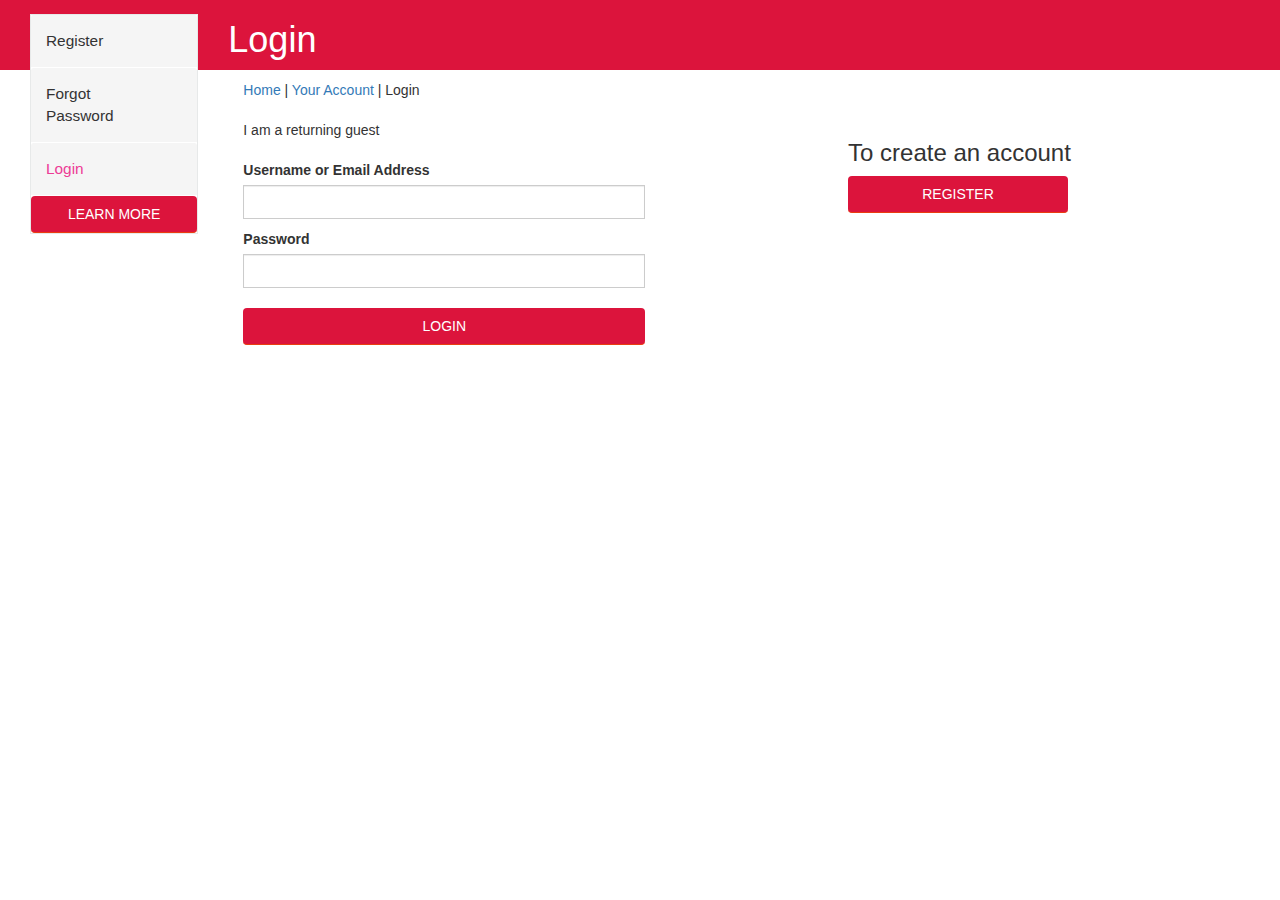
<file: log.html>
<!DOCTYPE html>
<html>

<head>
    <script src="https://ajax.googleapis.com/ajax/libs/jquery/1.12.4/jquery.min.js"></script>
    <link rel="stylesheet" href="https://maxcdn.bootstrapcdn.com/bootstrap/3.3.7/css/bootstrap.min.css">
    <script src="https://maxcdn.bootstrapcdn.com/bootstrap/3.3.7/js/bootstrap.min.js"></script>
<link rel="stylesheet" href="log.css"
</head>


<body>

<div id="highlighted" class="hl-basic hidden-xs">
  <div class="container-fluid">
    <div class="row">
      <div class="col-sm-9 col-sm-offset-3 col-lg-10 col-lg-offset-2">
        <h1>Login</h1>
      </div>
    </div>
  </div>
</div>
<div id="content" class="interior-page">
  <div class="container-fluid">
    <div class="row">
      <!--Sidebar-->
      <div class="col-sm-3 col-md-3 col-lg-2 sidebar equal-height interior-page-nav hidden-xs">
        <div class="dynamicDiv panel-group" id="dd.0.1.0">
          <div id="subMenu" class="panel panel-default">
            <ul class="subMenuHighlight panel-heading">
              <li class="subMenuHighlight panel-title" id="subMenuHighlight">
                <a id="li_291" class="subMenuHighlight" href="file:///C:/Users/ROHIT%20BISWAS/Desktop/student/reg.html"><span>Register</span></a>
              </li>
            </ul>
            <ul class="panel-heading">
              <li class="panel-title">
                <a class="subMenu1" href=""><span>Forgot Password</span></a>
              </li>
            </ul>
            <ul class="panel-heading">
              <li class="panel-title">
                <a class="subMenu1" href=""><span class="subMenuHighlight">Login</span></a>
              </li>
            </ul>
          </div>
          <div class="item item-nopad item-noborder item-gold">
            <a style="padding: 5% 0px;" href="" class="btn btn-primary btn-block" role="button">LEARN MORE</a> 
          </div>
        </div>
      </div>
      <!--Content-->
      <div class="col-sm-9 col-lg-10 content equal-height">
        <div class="content-area-right">
          <div class="content-crumb-div">
            <a href="file:///C:/Users/ROHIT%20BISWAS/Desktop/student/index.html">Home</a> | <a href="">Your Account</a> | Login
          </div>
          <div class="row row-divider">
            <div class="col-md-5">
              <form id="login-form">
                <p>I am a returning guest</p>
                <label class="label-default" for="un">Username or Email Address</label> <input id="un" name="un" class="form-control" type="text"> <label class="label-default" for="pass">Password</label> <input id="pass" name="pass" class="form-control" type="password"><br>
                <a id="login" class="btn btn-primary login" role="button">LOGIN</a> 
              </form>
            </div>
            <div class="col-md-2"></div>
            <div class="col-md-5">
              <h3>To create an account</h3>
              <a href="file:///C:/Users/ROHIT%20BISWAS/Desktop/student/reg.html" id="register" class="btn btn-primary register" role="button">REGISTER</a>
            </div>
          </div>    
        </div>
      </div>
    </div>    
  </div>
</div>


</body>
</html>
</file>
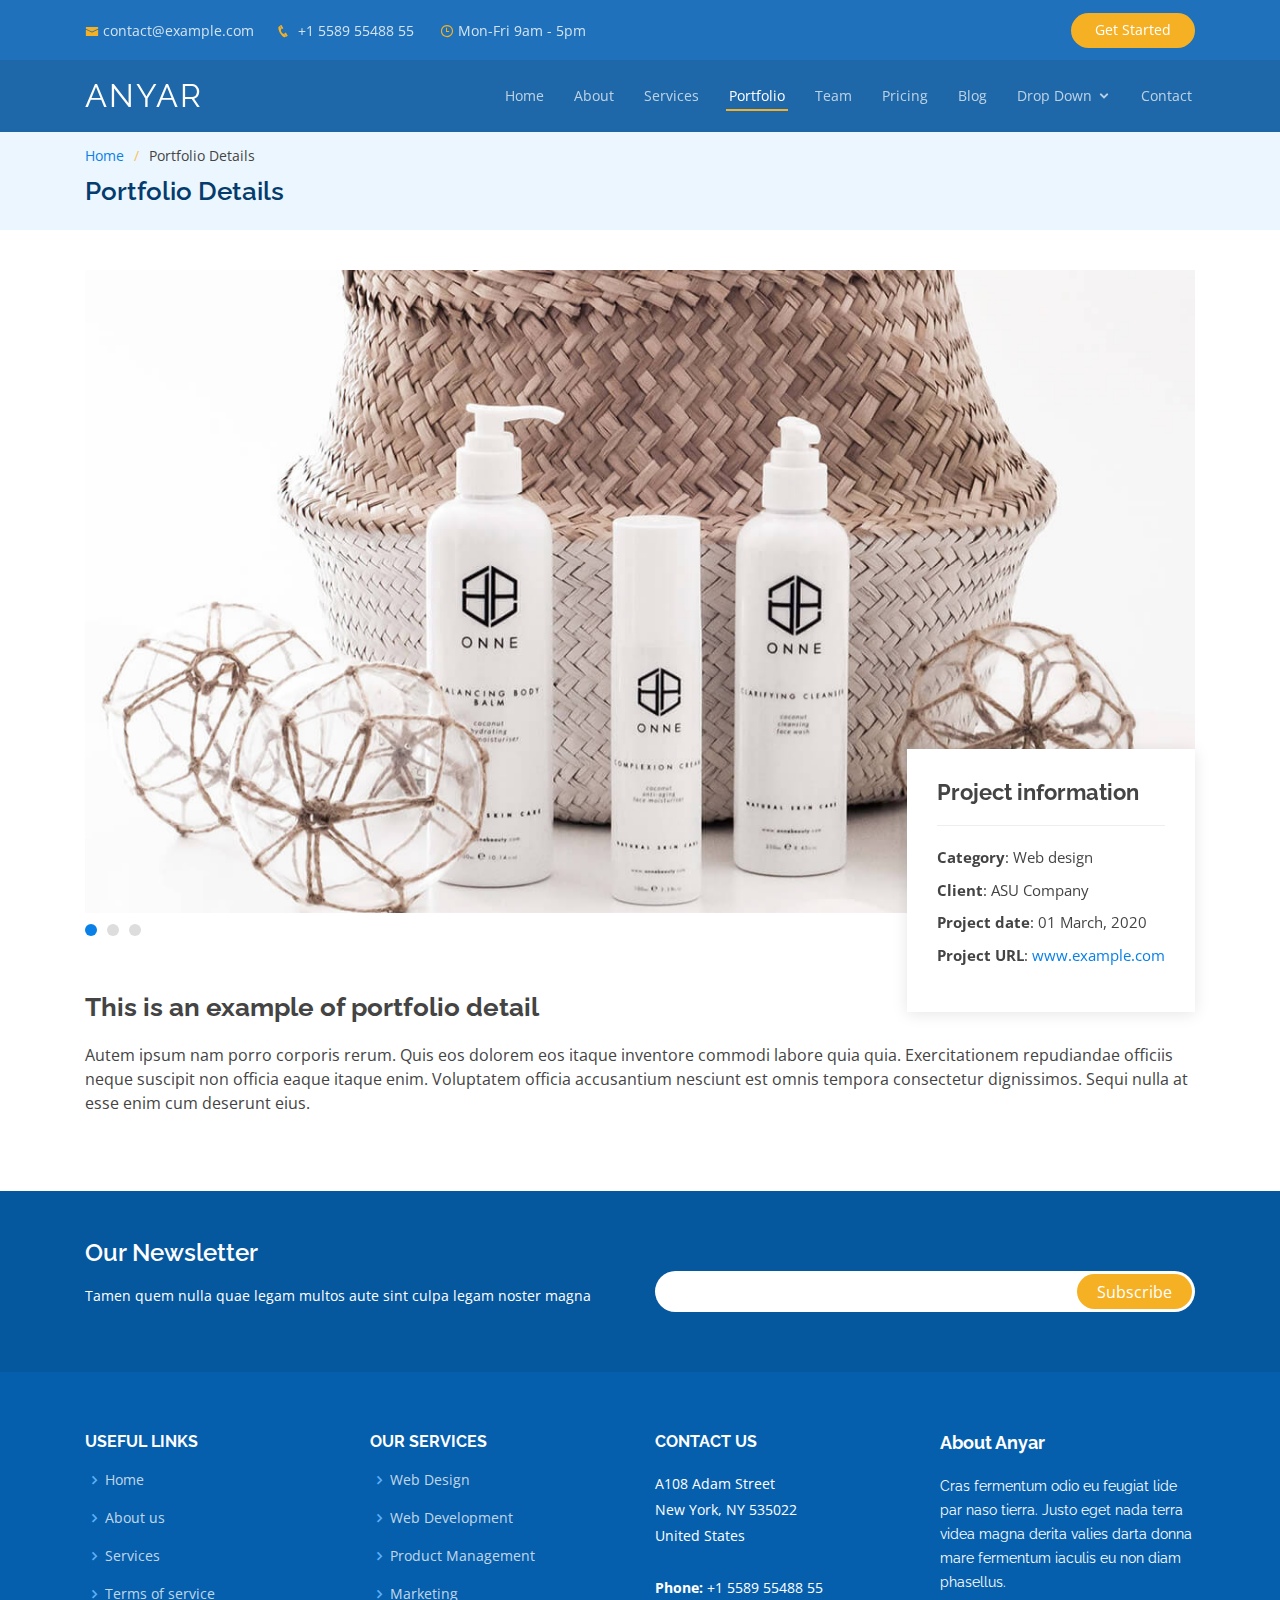
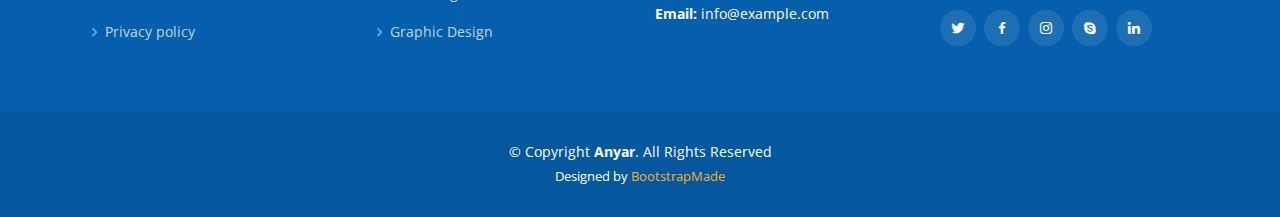
<file: portfolio-details.html>
<!DOCTYPE html>
<html lang="en">

<head>
  <meta charset="utf-8">
  <meta content="width=device-width, initial-scale=1.0" name="viewport">

  <title>Portfolio Details - Anyar Bootstrap Template</title>
  <meta content="" name="description">
  <meta content="" name="keywords">

  <!-- Favicons -->
  <link href="assets/img/favicon.png" rel="icon">
  <link href="assets/img/apple-touch-icon.png" rel="apple-touch-icon">

  <!-- Google Fonts -->
  <link href="https://fonts.googleapis.com/css?family=Open+Sans:300,300i,400,400i,600,600i,700,700i|Raleway:300,300i,400,400i,500,500i,600,600i,700,700i|Poppins:300,300i,400,400i,500,500i,600,600i,700,700i" rel="stylesheet">

  <!-- Vendor CSS Files -->
  <link href="assets/vendor/bootstrap/css/bootstrap.min.css" rel="stylesheet">
  <link href="assets/vendor/icofont/icofont.min.css" rel="stylesheet">
  <link href="assets/vendor/boxicons/css/boxicons.min.css" rel="stylesheet">
  <link href="assets/vendor/animate.css/animate.min.css" rel="stylesheet">
  <link href="assets/vendor/remixicon/remixicon.css" rel="stylesheet">
  <link href="assets/vendor/owl.carousel/assets/owl.carousel.min.css" rel="stylesheet">
  <link href="assets/vendor/venobox/venobox.css" rel="stylesheet">
  <link href="assets/vendor/aos/aos.css" rel="stylesheet">

  <!-- Template Main CSS File -->
  <link href="assets/css/style.css" rel="stylesheet">

  <!-- =======================================================
  * Template Name: Anyar - v2.2.1
  * Template URL: https://bootstrapmade.com/anyar-free-multipurpose-one-page-bootstrap-theme/
  * Author: BootstrapMade.com
  * License: https://bootstrapmade.com/license/
  ======================================================== -->
</head>

<body>

  <!-- ======= Top Bar ======= -->
  <div id="topbar" class="d-none d-lg-flex align-items-center fixed-top topbar-inner-pages">
    <div class="container d-flex align-items-center">
      <div class="contact-info mr-auto">
        <ul>
          <li><i class="icofont-envelope"></i><a href="mailto:contact@example.com">contact@example.com</a></li>
          <li><i class="icofont-phone"></i> +1 5589 55488 55</li>
          <li><i class="icofont-clock-time icofont-flip-horizontal"></i> Mon-Fri 9am - 5pm</li>
        </ul>
      </div>
      <div class="cta">
        <a href="#about" class="scrollto">Get Started</a>
      </div>
    </div>
  </div>

  <!-- ======= Header ======= -->
  <header id="header" class="fixed-top header-inner-pages">
    <div class="container d-flex align-items-center">

      <h1 class="logo mr-auto"><a href="index.html#header" class="scrollto">Anyar</a></h1>
      <!-- Uncomment below if you prefer to use an image logo -->
      <!-- <a href="index.html#header" class="logo mr-auto scrollto"><img src="assets/img/logo.png" alt="" class="img-fluid"></a>-->

      <nav class="nav-menu d-none d-lg-block">
        <ul>
          <li><a href="index.html#header">Home</a></li>
          <li><a href="index.html#about">About</a></li>
          <li><a href="index.html#services">Services</a></li>
          <li class="active"><a href="index.html#portfolio">Portfolio</a></li>
          <li><a href="index.html#team">Team</a></li>
          <li><a href="index.html#pricing">Pricing</a></li>
          <li><a href="blog.html">Blog</a></li>
          <li class="drop-down"><a href="">Drop Down</a>
            <ul>
              <li><a href="#">Drop Down 1</a></li>
              <li class="drop-down"><a href="#">Deep Drop Down</a>
                <ul>
                  <li><a href="#">Deep Drop Down 1</a></li>
                  <li><a href="#">Deep Drop Down 2</a></li>
                  <li><a href="#">Deep Drop Down 3</a></li>
                  <li><a href="#">Deep Drop Down 4</a></li>
                  <li><a href="#">Deep Drop Down 5</a></li>
                </ul>
              </li>
              <li><a href="#">Drop Down 2</a></li>
              <li><a href="#">Drop Down 3</a></li>
              <li><a href="#">Drop Down 4</a></li>
            </ul>
          </li>
          <li><a href="index.html#contact">Contact</a></li>

        </ul>
      </nav><!-- .nav-menu -->

    </div>
  </header><!-- End Header -->

  <main id="main">

    <!-- ======= Breadcrumbs ======= -->
    <section id="breadcrumbs" class="breadcrumbs">
      <div class="container">

        <ol>
          <li><a href="index.html">Home</a></li>
          <li>Portfolio Details</li>
        </ol>
        <h2>Portfolio Details</h2>

      </div>
    </section><!-- End Breadcrumbs -->

    <!-- ======= Portfolio Details Section ======= -->
    <section id="portfolio-details" class="portfolio-details">
      <div class="container">

        <div class="portfolio-details-container">

          <div class="owl-carousel portfolio-details-carousel">
            <img src="assets/img/portfolio/portfolio-details-1.jpg" class="img-fluid" alt="">
            <img src="assets/img/portfolio/portfolio-details-2.jpg" class="img-fluid" alt="">
            <img src="assets/img/portfolio/portfolio-details-3.jpg" class="img-fluid" alt="">
          </div>

          <div class="portfolio-info">
            <h3>Project information</h3>
            <ul>
              <li><strong>Category</strong>: Web design</li>
              <li><strong>Client</strong>: ASU Company</li>
              <li><strong>Project date</strong>: 01 March, 2020</li>
              <li><strong>Project URL</strong>: <a href="#">www.example.com</a></li>
            </ul>
          </div>

        </div>

        <div class="portfolio-description">
          <h2>This is an example of portfolio detail</h2>
          <p>
            Autem ipsum nam porro corporis rerum. Quis eos dolorem eos itaque inventore commodi labore quia quia. Exercitationem repudiandae officiis neque suscipit non officia eaque itaque enim. Voluptatem officia accusantium nesciunt est omnis tempora consectetur dignissimos. Sequi nulla at esse enim cum deserunt eius.
          </p>
        </div>

      </div>
    </section><!-- End Portfolio Details Section -->

  </main><!-- End #main -->

  <!-- ======= Footer ======= -->
  <footer id="footer">

    <div class="footer-newsletter">
      <div class="container">
        <div class="row">
          <div class="col-lg-6">
            <h4>Our Newsletter</h4>
            <p>Tamen quem nulla quae legam multos aute sint culpa legam noster magna</p>
          </div>
          <div class="col-lg-6">
            <form action="" method="post">
              <input type="email" name="email"><input type="submit" value="Subscribe">
            </form>
          </div>
        </div>
      </div>
    </div>

    <div class="footer-top">
      <div class="container">
        <div class="row">

          <div class="col-lg-3 col-md-6 footer-links">
            <h4>Useful Links</h4>
            <ul>
              <li><i class="bx bx-chevron-right"></i> <a href="#">Home</a></li>
              <li><i class="bx bx-chevron-right"></i> <a href="#">About us</a></li>
              <li><i class="bx bx-chevron-right"></i> <a href="#">Services</a></li>
              <li><i class="bx bx-chevron-right"></i> <a href="#">Terms of service</a></li>
              <li><i class="bx bx-chevron-right"></i> <a href="#">Privacy policy</a></li>
            </ul>
          </div>

          <div class="col-lg-3 col-md-6 footer-links">
            <h4>Our Services</h4>
            <ul>
              <li><i class="bx bx-chevron-right"></i> <a href="#">Web Design</a></li>
              <li><i class="bx bx-chevron-right"></i> <a href="#">Web Development</a></li>
              <li><i class="bx bx-chevron-right"></i> <a href="#">Product Management</a></li>
              <li><i class="bx bx-chevron-right"></i> <a href="#">Marketing</a></li>
              <li><i class="bx bx-chevron-right"></i> <a href="#">Graphic Design</a></li>
            </ul>
          </div>

          <div class="col-lg-3 col-md-6 footer-contact">
            <h4>Contact Us</h4>
            <p>
              A108 Adam Street <br>
              New York, NY 535022<br>
              United States <br><br>
              <strong>Phone:</strong> +1 5589 55488 55<br>
              <strong>Email:</strong> info@example.com<br>
            </p>

          </div>

          <div class="col-lg-3 col-md-6 footer-info">
            <h3>About Anyar</h3>
            <p>Cras fermentum odio eu feugiat lide par naso tierra. Justo eget nada terra videa magna derita valies darta donna mare fermentum iaculis eu non diam phasellus.</p>
            <div class="social-links mt-3">
              <a href="#" class="twitter"><i class="bx bxl-twitter"></i></a>
              <a href="#" class="facebook"><i class="bx bxl-facebook"></i></a>
              <a href="#" class="instagram"><i class="bx bxl-instagram"></i></a>
              <a href="#" class="google-plus"><i class="bx bxl-skype"></i></a>
              <a href="#" class="linkedin"><i class="bx bxl-linkedin"></i></a>
            </div>
          </div>

        </div>
      </div>
    </div>

    <div class="container">
      <div class="copyright">
        &copy; Copyright <strong><span>Anyar</span></strong>. All Rights Reserved
      </div>
      <div class="credits">
        <!-- All the links in the footer should remain intact. -->
        <!-- You can delete the links only if you purchased the pro version. -->
        <!-- Licensing information: https://bootstrapmade.com/license/ -->
        <!-- Purchase the pro version with working PHP/AJAX contact form: https://bootstrapmade.com/anyar-free-multipurpose-one-page-bootstrap-theme/ -->
        Designed by <a href="https://bootstrapmade.com/">BootstrapMade</a>
      </div>
    </div>
  </footer><!-- End Footer -->

  <a href="#" class="back-to-top"><i class="ri-arrow-up-line"></i></a>
  <div id="preloader"></div>

  <!-- Vendor JS Files -->
  <script src="assets/vendor/jquery/jquery.min.js"></script>
  <script src="assets/vendor/bootstrap/js/bootstrap.bundle.min.js"></script>
  <script src="assets/vendor/jquery.easing/jquery.easing.min.js"></script>
  <script src="assets/vendor/php-email-form/validate.js"></script>
  <script src="assets/vendor/owl.carousel/owl.carousel.min.js"></script>
  <script src="assets/vendor/venobox/venobox.min.js"></script>
  <script src="assets/vendor/isotope-layout/isotope.pkgd.min.js"></script>
  <script src="assets/vendor/aos/aos.js"></script>

  <!-- Template Main JS File -->
  <script src="assets/js/main.js"></script>

</body>

</html>
</file>
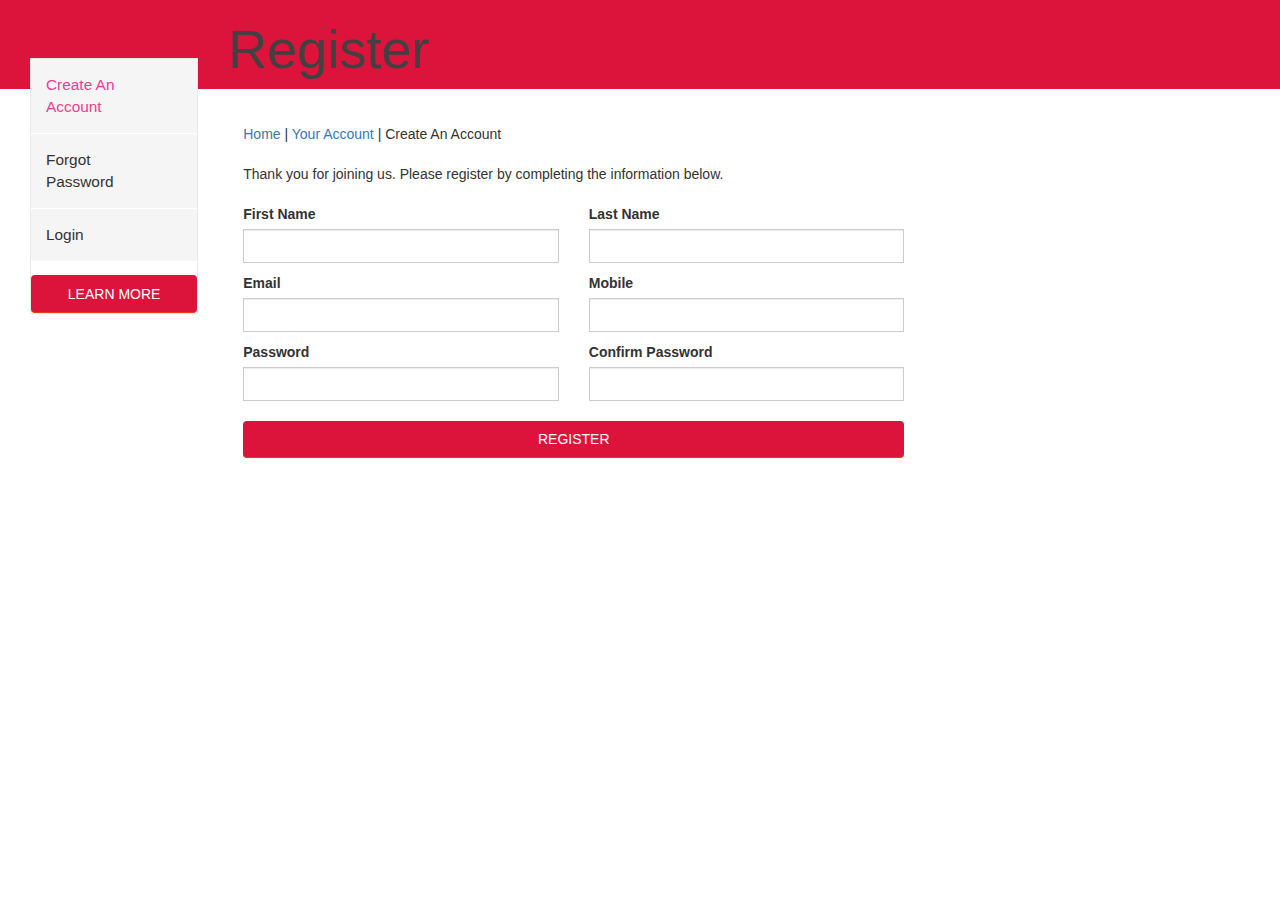
<file: reg.html>
<!DOCTYPE html>
<html>
    <head>
        <script src="https://ajax.googleapis.com/ajax/libs/jquery/1.12.4/jquery.min.js"></script>
        <link rel="stylesheet" href="https://maxcdn.bootstrapcdn.com/bootstrap/3.3.7/css/bootstrap.min.css">
        <script src="https://maxcdn.bootstrapcdn.com/bootstrap/3.3.7/js/bootstrap.min.js"></script>
        <link rel="stylesheet" href="reg.css"
    </head>
    <body>
        <div id="highlighted" class="hidden-xs">
            <div class="container-fluid">
              <div class="row">
                <div class="col-sm-9 col-sm-offset-3 col-lg-10 col-lg-offset-2">
                  <h1>Register</h1>
                </div>
              </div>
            </div>
          </div>
          <div id="content" class="interior-page">
            <div class="container-fluid">
              <div class="row">
                <!--Sidebar-->
                <div class="col-sm-3 col-md-3 col-lg-2 sidebar interior-page-nav hidden-xs">
                  <div class="dynamicDiv panel-group" id="dd.0.1.0">
                    <div id="subMenu" class="panel panel-default">
                      <ul class="subMenuHighlight panel-heading">
                      <li class="subMenuHighlight panel-title" id="subMenuHighlight">
                        <a class="subMenuHighlight" href=""><span class="subMenuHighlight">Create An Account</span></a>
                      </li>
                      </ul>
                      <ul class="panel-heading">
                      <li class="panel-title">
                        <a class="subMenu1" href=""><span>Forgot Password</span></a>
                      </li>
                      </ul>
                      <ul class="panel-heading">
                      <li class="panel-title">
                        <a class="subMenu1" href="file:///C:/Users/ROHIT%20BISWAS/Desktop/student/log.html"><span>Login</span></a>
                      </li>
                      </ul>
                    </div>
                    <div class="item item-nopad item-noborder item-gold">
                      <a style="padding: 5% 0px;" href="" class="btn btn-primary btn-block" role="button">LEARN MORE</a>
                    </div>
                  </div>
                </div>
          
                <!--Content-->
                <div class="col-sm-9 col-md-9 col-lg-10 content">
                  <div class="content-area-right">
                    <div class="content-crumb-div">
                      <a href="file:///C:/Users/ROHIT%20BISWAS/Desktop/student/index.html">Home</a> | <a href="">Your Account</a> | Create An Account
                    </div>
                    <form id="registration_form" name="contentForm" enctype="multipart/form-data">
                      <p>Thank you for joining us. Please register by completing the information below.</p>
                      <div class="row">
                        <div class="col-md-4">
                          <label class="label-default" for="Fname">First Name</label> <input class="form-control required" id="Fname" name="Fname" type="text">
                        </div>
                        <div class="col-md-4">
                          <label class="label-default" for="Lname">Last Name</label> <input class="form-control required" name="Lname" type="text">
                        </div>
                      </div>
                      <div class="row">
                        <div class="col-md-4">
                          <label class="label-default" for="email">Email</label> <input class="form-control validate[required,custom[email]]" id="email" name="email_add" type="text" value="">
                        </div>
                        <div class="col-md-4">
                          <label class="label-default" for="mobile">Mobile</label> <input class="form-control validate[required,custom[mobile]]" id="mobile" name="mobile_add" type="text" value="">
                        </div>
                      </div>
                      <div class="row">
                        <div class="col-md-4">
                          <label class="label-default" for="pass_word">Password</label> <input class="form-control required" id="pass_word" name="pass_word" type="password">
                        </div>
                        <div class="col-md-4">
                          <label class="label-default" for="pass_word_confirm">Confirm Password</label> <input class="form-control required" id="pass_word_confirm" name="pass_word_confirm" type="password"> &nbsp; <span class="confirmation">&nbsp;</span>
                        </div>
                      </div> 
                      <div class="row">
                        <div class="col-md-8">
                          <input id="reg_login" class="btn btn-primary" type="submit" value="REGISTER">
                        </div>
                      </div>
                    </form>
                  </div>
                </div>
              </div>
            </div>
          </div>




    </body>
</html>
</file>
<file: log.css>
#highlighted {
    position: relative;
    background-color: #dc143c;
  }
  #highlighted .container-fluid h1, 
  #highlighted .container-fluid p {
    color: #fff;
  }
  #highlighted .container-fluid h1, {
    font-size: 54px;
    font-family: Verlag,museo-sans,'Helvetica Neue',Helvetica,Arial,sans-serif;
    color: #414141;
    font-weight: 300;
  }
  #content {
    background-position: right bottom;
    background-repeat: no-repeat;
  }
  .interior-page {
    background-color: #fff;
    padding-bottom: 30px;
  }
  #highlighted+#content.interior-page .interior-page-nav {
    margin-top: -4em;
  }
  #highlighted+#content.interior-page .interior-page-nav, 
  .interior-page .interior-page-nav {
    padding-left: 0;
  }
  .sidebar {
    margin-top: 2em;
  }
  .content-area-right {
    max-width: 1200px;
    padding-right: 15px;
    padding-left: 15px;
  }
  .container-fluid>.row h2.crumb-title {
    margin-bottom: 0;
  }
  .page-title {
    min-height: 50px;
  }
  .page-title, ul {
    margin: 0;
    list-style: none;
  }
  .content-crumb-div {
    margin: 5px 0 20px;
  }
  .container-fluid .row .modal, 
  .page .modal {
    position: fixed;
    top: 35%;
  }
  #highlighted+#content.interior-page .interior-page-nav, 
  .interior-page .interior-page-nav {
    padding-left: 0;
  }
  #highlighted+#content.interior-page .interior-page-nav {
    margin-top: -4em;
  }
  .dynamicDiv.panel-group {
    border: 1px solid #E7E9E9;
    margin-left: 30px;
  }
  .panel-group {
    margin-bottom: 0;
    background-color: #fff;
  }
  .panel-group .panel {
    -webkit-border-radius: 0;
    -moz-border-radius: 0;
    border-radius: 0;
    border: none;
    box-shadow: none;
  }
  .panel-group .panel-heading {
    padding: 0;
    border: none;
  }
  .panel-default>.panel-heading {
    color: #333;
    background-color: #f5f5f5;
    border-color: #ddd;
  }
  .panel-group .panel-heading .panel-title {
    font-size: 1.1em;
    font-family: Verlag,museo-sans,'Helvetica Neue',Helvetica,Arial,sans-serif;
  }
  .interior-page-nav .panel-group .panel-heading .panel-title a {
    background: 0 0;
  }
  .panel-group .panel-heading .panel-title a {
    display: block;
    padding: 15px 45px 15px 15px;
    background: url(/resources/images/misc/icon_accordion-open.png) 95% center no-repeat #f6f6f6;
  }
  span.subMenuHighlight, ul.panel-heading li.panel-title a:hover {
    color: #ed3c95;
  }
  .panel-group .panel-heading .panel-title {
    font-size: 1.1em;
    font-family: Verlag,museo-sans,'Helvetica Neue',Helvetica,Arial,sans-serif;
  }
  ul.panel-heading {
    margin-bottom: 1px;
  }
  .panel-group .panel-heading .panel-title a {
    display: block;
    padding: 15px 45px 15px 15px;
    background: url(/resources/images/misc/icon_accordion-open.png) 95% center no-repeat #f6f6f6;
  }
  .panel-group {
    margin-bottom: 0;
    background-color: #fff;
  }
  .label-default {
    background-color: #FFF;
    margin-top: 10px;
  }
  label {
    display: inline-block;
    margin-bottom: 5px;
    font-weight: 700;
  }
  .form-control {
    border-radius: 0;
  }
  .btn-primary {
    color: #fff;
    background-color: #DC143C;
    border-color: #ea3e10;
  }
  .login {
    width: 100%;
  }
  .register {
    width: 220px;
  }
  .btn-block {
    display: block;
  }
  .btn {
    padding: 8px 28px;
    font-weight: 400;
    -webkit-transition: background .3s ease-in;
    transition: background .3s ease-in;
    white-space: normal;
    border-width: 0 0 1px;
  }
  .content-area-right {
     margin-top: 10px;
  }
  @media (min-width: 992px)
    #highlighted .container-fluid {
      margin-bottom: 2.5rem;
    }
  }
</file>
<file: assets/vendor/venobox/venobox.css>
/* ------ venobox.css --------*/
.vbox-overlay *, .vbox-overlay *:before, .vbox-overlay *:after{
    -webkit-backface-visibility: hidden;
    -webkit-box-sizing:border-box;
    -moz-box-sizing:border-box;
    box-sizing:border-box;
}
.vbox-overlay * { 
    -webkit-backface-visibility: visible;
    backface-visibility: visible;
}
.vbox-overlay{
    display: -webkit-flex;
    display: flex;
    -webkit-flex-direction: column;
    flex-direction: column;
    -webkit-justify-content: center;
    justify-content: center;
    -webkit-align-items: center;
    align-items: center;
    position: fixed;
    left: 0;
    top: 0;
    bottom: 0;
    right: 0;
    z-index: 999999;
}

/* ----- navigation ----- */
.vbox-title{
    width: 100%;
    height: 40px;
    float: left;
    text-align: center;
    line-height: 28px;
    font-size: 12px;
    padding: 6px 50px;
    overflow: hidden;
    position: fixed;
    display: none;
    left: 0;
    z-index: 89;
}
.vbox-close{
    cursor: pointer;
    position: fixed;
    top: -1px;
    right: 0;
    width: 50px;
    height: 40px;
    padding: 6px;
    display: block;
    background-position:10px center;
    overflow: hidden;
    font-size: 24px;
    line-height: 1;
    text-align: center;
    z-index: 99;
}
.vbox-left{
    cursor: pointer;
    position: fixed;
    left: 0;
    height: 40px;
    overflow: hidden;
    line-height: 28px;
    font-size: 12px;
    z-index: 99;
    display: flex;
    align-items:center;
}
.vbox-num{
    display: inline-block;
    margin: 6px 0 6px 15px;
}
/* ----- Social share ----- */
.vbox-share{
    line-height: 28px;
    font-size: 12px;
    overflow: hidden;
    position: fixed;
    left: 0;
    z-index: 98;
    display: flex;
    align-items:center;
    justify-content: center;
    width: 100%;
    text-align: center;
}
.vbox-share svg{
    max-height: 28px;
    width: 28px;
    z-index: 10;
    margin-left: 12px;
    margin-top: 6px;
    margin-bottom: 6px;
    vertical-align: middle;
}


/* ----- navigation ARROWS ----- */
.vbox-next, .vbox-prev{
    position: fixed;
    top: 50%;
    margin-top: -15px;
    overflow: hidden;
    cursor: pointer;
    display: block;
    width: 45px;
    height: 45px;
    z-index: 99;
}
.vbox-next span, .vbox-prev span{
    position: relative;
    width: 20px;
    height: 20px;
    border: 2px solid transparent;
    border-top-color: #B6B6B6;
    border-right-color: #B6B6B6;
    text-indent: -100px;
    position: absolute;
    top: 8px;
    display: block;
}
.vbox-prev{
    left: 15px;
}
.vbox-next{
    right: 15px;
}
.vbox-prev span{
    left: 10px;
    -ms-transform: rotate(-135deg);
    -webkit-transform: rotate(-135deg);
    transform: rotate(-135deg);
}
.vbox-next span{
    -ms-transform: rotate(45deg);
    -webkit-transform: rotate(45deg);
    transform: rotate(45deg);
    right: 10px;
}
/* ------- inline window ------ */
.vbox-inline{
    width: 420px;
    height: 315px;
    height: 70vh;
    padding: 10px;
    background: #fff;
    margin: 0 auto;
    overflow: auto;
    text-align: left;
}
/* ------- Video & iFrames window ------ */
.venoframe{
    max-width: 100%;
    width: 100%;
    border: none;
    width: 100%;
    height: 260px;
    height: 70vh;
}
.venoframe.vbvid{
    height: 260px;
}
@media (min-width: 768px) {
    .venoframe, .vbox-inline{
        width: 90%;
        height: 360px;
        height: 70vh;
    }
    .venoframe.vbvid{
        width: 640px;
        height: 360px;
    }
}
@media (min-width: 992px) {
    .venoframe, .vbox-inline{
        max-width: 1200px;
        width: 80%;
        height: 540px;
        height: 70vh;
    }
    .venoframe.vbvid{
        width: 960px;
        height: 540px;
    }
}
/* 
Please do NOT edit this part! 
or at least read this note: http://i.imgur.com/7C0ws9e.gif
*/
.vbox-open{
    overflow: hidden;
}
.vbox-container{
    position: absolute;
    left: 0;
    right: 0;
    top: 0;
    bottom: 0;
    overflow-x: hidden;
    overflow-y: scroll;
    overflow-scrolling: touch;
    -webkit-overflow-scrolling: touch;
    z-index: 20;
    max-height: 100%;

}

.vbox-content{
    text-align: center;
    float: left;
    width: 100%;
    position: relative;
    overflow: hidden;
    padding: 20px 4%;
}
.vbox-container img{
    max-width: 100%;
    height: auto;
}
.vbox-figlio{
    box-shadow: 0 0 12px rgba(0,0,0,0.19), 0 6px 6px rgba(0,0,0,0.23);
    max-width: 100%;
    text-align: initial;
}
img.vbox-figlio{
    -webkit-user-select: none;
-khtml-user-select: none;
-moz-user-select: none;
-o-user-select: none;
user-select: none;
}
.vbox-content.swipe-left{
    margin-left: -200px !important;
}
.vbox-content.swipe-right{
    margin-left: 200px !important;
}
.vbox-animated{
    webkit-transition: margin 300ms ease-out;
    transition: margin 300ms ease-out;
}

/* ---------- preloader ----------
 * SPINKIT 
 * http://tobiasahlin.com/spinkit/
-------------------------------- */
.sk-double-bounce,.sk-rotating-plane{width:40px;height:40px;margin:40px auto}.sk-rotating-plane{background-color:#333;-webkit-animation:sk-rotatePlane 1.2s infinite ease-in-out;animation:sk-rotatePlane 1.2s infinite ease-in-out}@-webkit-keyframes sk-rotatePlane{0%{-webkit-transform:perspective(120px) rotateX(0) rotateY(0);transform:perspective(120px) rotateX(0) rotateY(0)}50%{-webkit-transform:perspective(120px) rotateX(-180.1deg) rotateY(0);transform:perspective(120px) rotateX(-180.1deg) rotateY(0)}100%{-webkit-transform:perspective(120px) rotateX(-180deg) rotateY(-179.9deg);transform:perspective(120px) rotateX(-180deg) rotateY(-179.9deg)}}@keyframes sk-rotatePlane{0%{-webkit-transform:perspective(120px) rotateX(0) rotateY(0);transform:perspective(120px) rotateX(0) rotateY(0)}50%{-webkit-transform:perspective(120px) rotateX(-180.1deg) rotateY(0);transform:perspective(120px) rotateX(-180.1deg) rotateY(0)}100%{-webkit-transform:perspective(120px) rotateX(-180deg) rotateY(-179.9deg);transform:perspective(120px) rotateX(-180deg) rotateY(-179.9deg)}}.sk-double-bounce{position:relative}.sk-double-bounce .sk-child{width:100%;height:100%;border-radius:50%;background-color:#333;opacity:.6;position:absolute;top:0;left:0;-webkit-animation:sk-doubleBounce 2s infinite ease-in-out;animation:sk-doubleBounce 2s infinite ease-in-out}.sk-chasing-dots .sk-child,.sk-spinner-pulse,.sk-three-bounce .sk-child{background-color:#333;border-radius:100%}.sk-double-bounce .sk-double-bounce2{-webkit-animation-delay:-1s;animation-delay:-1s}@-webkit-keyframes sk-doubleBounce{0%,100%{-webkit-transform:scale(0);transform:scale(0)}50%{-webkit-transform:scale(1);transform:scale(1)}}@keyframes sk-doubleBounce{0%,100%{-webkit-transform:scale(0);transform:scale(0)}50%{-webkit-transform:scale(1);transform:scale(1)}}.sk-wave{margin:40px auto;width:50px;height:40px;text-align:center;font-size:10px}.sk-wave .sk-rect{background-color:#333;height:100%;width:6px;display:inline-block;-webkit-animation:sk-waveStretchDelay 1.2s infinite ease-in-out;animation:sk-waveStretchDelay 1.2s infinite ease-in-out}.sk-wave .sk-rect1{-webkit-animation-delay:-1.2s;animation-delay:-1.2s}.sk-wave .sk-rect2{-webkit-animation-delay:-1.1s;animation-delay:-1.1s}.sk-wave .sk-rect3{-webkit-animation-delay:-1s;animation-delay:-1s}.sk-wave .sk-rect4{-webkit-animation-delay:-.9s;animation-delay:-.9s}.sk-wave .sk-rect5{-webkit-animation-delay:-.8s;animation-delay:-.8s}@-webkit-keyframes sk-waveStretchDelay{0%,100%,40%{-webkit-transform:scaleY(.4);transform:scaleY(.4)}20%{-webkit-transform:scaleY(1);transform:scaleY(1)}}@keyframes sk-waveStretchDelay{0%,100%,40%{-webkit-transform:scaleY(.4);transform:scaleY(.4)}20%{-webkit-transform:scaleY(1);transform:scaleY(1)}}.sk-wandering-cubes{margin:40px auto;width:40px;height:40px;position:relative}.sk-wandering-cubes .sk-cube{background-color:#333;width:10px;height:10px;position:absolute;top:0;left:0;-webkit-animation:sk-wanderingCube 1.8s ease-in-out -1.8s infinite both;animation:sk-wanderingCube 1.8s ease-in-out -1.8s infinite both}.sk-chasing-dots,.sk-spinner-pulse{width:40px;height:40px;margin:40px auto}.sk-wandering-cubes .sk-cube2{-webkit-animation-delay:-.9s;animation-delay:-.9s}@-webkit-keyframes sk-wanderingCube{0%{-webkit-transform:rotate(0);transform:rotate(0)}25%{-webkit-transform:translateX(30px) rotate(-90deg) scale(.5);transform:translateX(30px) rotate(-90deg) scale(.5)}50%{-webkit-transform:translateX(30px) translateY(30px) rotate(-179deg);transform:translateX(30px) translateY(30px) rotate(-179deg)}50.1%{-webkit-transform:translateX(30px) translateY(30px) rotate(-180deg);transform:translateX(30px) translateY(30px) rotate(-180deg)}75%{-webkit-transform:translateX(0) translateY(30px) rotate(-270deg) scale(.5);transform:translateX(0) translateY(30px) rotate(-270deg) scale(.5)}100%{-webkit-transform:rotate(-360deg);transform:rotate(-360deg)}}@keyframes sk-wanderingCube{0%{-webkit-transform:rotate(0);transform:rotate(0)}25%{-webkit-transform:translateX(30px) rotate(-90deg) scale(.5);transform:translateX(30px) rotate(-90deg) scale(.5)}50%{-webkit-transform:translateX(30px) translateY(30px) rotate(-179deg);transform:translateX(30px) translateY(30px) rotate(-179deg)}50.1%{-webkit-transform:translateX(30px) translateY(30px) rotate(-180deg);transform:translateX(30px) translateY(30px) rotate(-180deg)}75%{-webkit-transform:translateX(0) translateY(30px) rotate(-270deg) scale(.5);transform:translateX(0) translateY(30px) rotate(-270deg) scale(.5)}100%{-webkit-transform:rotate(-360deg);transform:rotate(-360deg)}}.sk-spinner-pulse{-webkit-animation:sk-pulseScaleOut 1s infinite ease-in-out;animation:sk-pulseScaleOut 1s infinite ease-in-out}@-webkit-keyframes sk-pulseScaleOut{0%{-webkit-transform:scale(0);transform:scale(0)}100%{-webkit-transform:scale(1);transform:scale(1);opacity:0}}@keyframes sk-pulseScaleOut{0%{-webkit-transform:scale(0);transform:scale(0)}100%{-webkit-transform:scale(1);transform:scale(1);opacity:0}}.sk-chasing-dots{position:relative;text-align:center;-webkit-animation:sk-chasingDotsRotate 2s infinite linear;animation:sk-chasingDotsRotate 2s infinite linear}.sk-chasing-dots .sk-child{width:60%;height:60%;display:inline-block;position:absolute;top:0;-webkit-animation:sk-chasingDotsBounce 2s infinite ease-in-out;animation:sk-chasingDotsBounce 2s infinite ease-in-out}.sk-chasing-dots .sk-dot2{top:auto;bottom:0;-webkit-animation-delay:-1s;animation-delay:-1s}@-webkit-keyframes sk-chasingDotsRotate{100%{-webkit-transform:rotate(360deg);transform:rotate(360deg)}}@keyframes sk-chasingDotsRotate{100%{-webkit-transform:rotate(360deg);transform:rotate(360deg)}}@-webkit-keyframes sk-chasingDotsBounce{0%,100%{-webkit-transform:scale(0);transform:scale(0)}50%{-webkit-transform:scale(1);transform:scale(1)}}@keyframes sk-chasingDotsBounce{0%,100%{-webkit-transform:scale(0);transform:scale(0)}50%{-webkit-transform:scale(1);transform:scale(1)}}.sk-three-bounce{margin:40px auto;width:80px;text-align:center}.sk-three-bounce .sk-child{width:20px;height:20px;display:inline-block;-webkit-animation:sk-three-bounce 1.4s ease-in-out 0s infinite both;animation:sk-three-bounce 1.4s ease-in-out 0s infinite both}.sk-circle .sk-child:before,.sk-fading-circle .sk-circle:before{display:block;border-radius:100%;content:'';background-color:#333}.sk-three-bounce .sk-bounce1{-webkit-animation-delay:-.32s;animation-delay:-.32s}.sk-three-bounce .sk-bounce2{-webkit-animation-delay:-.16s;animation-delay:-.16s}@-webkit-keyframes sk-three-bounce{0%,100%,80%{-webkit-transform:scale(0);transform:scale(0)}40%{-webkit-transform:scale(1);transform:scale(1)}}@keyframes sk-three-bounce{0%,100%,80%{-webkit-transform:scale(0);transform:scale(0)}40%{-webkit-transform:scale(1);transform:scale(1)}}.sk-circle{margin:40px auto;width:40px;height:40px;position:relative}.sk-circle .sk-child{width:100%;height:100%;position:absolute;left:0;top:0}.sk-circle .sk-child:before{margin:0 auto;width:15%;height:15%;-webkit-animation:sk-circleBounceDelay 1.2s infinite ease-in-out both;animation:sk-circleBounceDelay 1.2s infinite ease-in-out both}.sk-circle .sk-circle2{-webkit-transform:rotate(30deg);-ms-transform:rotate(30deg);transform:rotate(30deg)}.sk-circle .sk-circle3{-webkit-transform:rotate(60deg);-ms-transform:rotate(60deg);transform:rotate(60deg)}.sk-circle .sk-circle4{-webkit-transform:rotate(90deg);-ms-transform:rotate(90deg);transform:rotate(90deg)}.sk-circle .sk-circle5{-webkit-transform:rotate(120deg);-ms-transform:rotate(120deg);transform:rotate(120deg)}.sk-circle .sk-circle6{-webkit-transform:rotate(150deg);-ms-transform:rotate(150deg);transform:rotate(150deg)}.sk-circle .sk-circle7{-webkit-transform:rotate(180deg);-ms-transform:rotate(180deg);transform:rotate(180deg)}.sk-circle .sk-circle8{-webkit-transform:rotate(210deg);-ms-transform:rotate(210deg);transform:rotate(210deg)}.sk-circle .sk-circle9{-webkit-transform:rotate(240deg);-ms-transform:rotate(240deg);transform:rotate(240deg)}.sk-circle .sk-circle10{-webkit-transform:rotate(270deg);-ms-transform:rotate(270deg);transform:rotate(270deg)}.sk-circle .sk-circle11{-webkit-transform:rotate(300deg);-ms-transform:rotate(300deg);transform:rotate(300deg)}.sk-circle .sk-circle12{-webkit-transform:rotate(330deg);-ms-transform:rotate(330deg);transform:rotate(330deg)}.sk-circle .sk-circle2:before{-webkit-animation-delay:-1.1s;animation-delay:-1.1s}.sk-circle .sk-circle3:before{-webkit-animation-delay:-1s;animation-delay:-1s}.sk-circle .sk-circle4:before{-webkit-animation-delay:-.9s;animation-delay:-.9s}.sk-circle .sk-circle5:before{-webkit-animation-delay:-.8s;animation-delay:-.8s}.sk-circle .sk-circle6:before{-webkit-animation-delay:-.7s;animation-delay:-.7s}.sk-circle .sk-circle7:before{-webkit-animation-delay:-.6s;animation-delay:-.6s}.sk-circle .sk-circle8:before{-webkit-animation-delay:-.5s;animation-delay:-.5s}.sk-circle .sk-circle9:before{-webkit-animation-delay:-.4s;animation-delay:-.4s}.sk-circle .sk-circle10:before{-webkit-animation-delay:-.3s;animation-delay:-.3s}.sk-circle .sk-circle11:before{-webkit-animation-delay:-.2s;animation-delay:-.2s}.sk-circle .sk-circle12:before{-webkit-animation-delay:-.1s;animation-delay:-.1s}@-webkit-keyframes sk-circleBounceDelay{0%,100%,80%{-webkit-transform:scale(0);transform:scale(0)}40%{-webkit-transform:scale(1);transform:scale(1)}}@keyframes sk-circleBounceDelay{0%,100%,80%{-webkit-transform:scale(0);transform:scale(0)}40%{-webkit-transform:scale(1);transform:scale(1)}}.sk-cube-grid{width:40px;height:40px;margin:40px auto}.sk-cube-grid .sk-cube{width:33.33%;height:33.33%;background-color:#333;float:left;-webkit-animation:sk-cubeGridScaleDelay 1.3s infinite ease-in-out;animation:sk-cubeGridScaleDelay 1.3s infinite ease-in-out}.sk-cube-grid .sk-cube1{-webkit-animation-delay:.2s;animation-delay:.2s}.sk-cube-grid .sk-cube2{-webkit-animation-delay:.3s;animation-delay:.3s}.sk-cube-grid .sk-cube3{-webkit-animation-delay:.4s;animation-delay:.4s}.sk-cube-grid .sk-cube4{-webkit-animation-delay:.1s;animation-delay:.1s}.sk-cube-grid .sk-cube5{-webkit-animation-delay:.2s;animation-delay:.2s}.sk-cube-grid .sk-cube6{-webkit-animation-delay:.3s;animation-delay:.3s}.sk-cube-grid .sk-cube7{-webkit-animation-delay:0ms;animation-delay:0ms}.sk-cube-grid .sk-cube8{-webkit-animation-delay:.1s;animation-delay:.1s}.sk-cube-grid .sk-cube9{-webkit-animation-delay:.2s;animation-delay:.2s}@-webkit-keyframes sk-cubeGridScaleDelay{0%,100%,70%{-webkit-transform:scale3D(1,1,1);transform:scale3D(1,1,1)}35%{-webkit-transform:scale3D(0,0,1);transform:scale3D(0,0,1)}}@keyframes sk-cubeGridScaleDelay{0%,100%,70%{-webkit-transform:scale3D(1,1,1);transform:scale3D(1,1,1)}35%{-webkit-transform:scale3D(0,0,1);transform:scale3D(0,0,1)}}.sk-fading-circle{margin:40px auto;width:40px;height:40px;position:relative}.sk-fading-circle .sk-circle{width:100%;height:100%;position:absolute;left:0;top:0}.sk-fading-circle .sk-circle:before{margin:0 auto;width:15%;height:15%;-webkit-animation:sk-circleFadeDelay 1.2s infinite ease-in-out both;animation:sk-circleFadeDelay 1.2s infinite ease-in-out both}.sk-fading-circle .sk-circle2{-webkit-transform:rotate(30deg);-ms-transform:rotate(30deg);transform:rotate(30deg)}.sk-fading-circle .sk-circle3{-webkit-transform:rotate(60deg);-ms-transform:rotate(60deg);transform:rotate(60deg)}.sk-fading-circle .sk-circle4{-webkit-transform:rotate(90deg);-ms-transform:rotate(90deg);transform:rotate(90deg)}.sk-fading-circle .sk-circle5{-webkit-transform:rotate(120deg);-ms-transform:rotate(120deg);transform:rotate(120deg)}.sk-fading-circle .sk-circle6{-webkit-transform:rotate(150deg);-ms-transform:rotate(150deg);transform:rotate(150deg)}.sk-fading-circle .sk-circle7{-webkit-transform:rotate(180deg);-ms-transform:rotate(180deg);transform:rotate(180deg)}.sk-fading-circle .sk-circle8{-webkit-transform:rotate(210deg);-ms-transform:rotate(210deg);transform:rotate(210deg)}.sk-fading-circle .sk-circle9{-webkit-transform:rotate(240deg);-ms-transform:rotate(240deg);transform:rotate(240deg)}.sk-fading-circle .sk-circle10{-webkit-transform:rotate(270deg);-ms-transform:rotate(270deg);transform:rotate(270deg)}.sk-fading-circle .sk-circle11{-webkit-transform:rotate(300deg);-ms-transform:rotate(300deg);transform:rotate(300deg)}.sk-fading-circle .sk-circle12{-webkit-transform:rotate(330deg);-ms-transform:rotate(330deg);transform:rotate(330deg)}.sk-fading-circle .sk-circle2:before{-webkit-animation-delay:-1.1s;animation-delay:-1.1s}.sk-fading-circle .sk-circle3:before{-webkit-animation-delay:-1s;animation-delay:-1s}.sk-fading-circle .sk-circle4:before{-webkit-animation-delay:-.9s;animation-delay:-.9s}.sk-fading-circle .sk-circle5:before{-webkit-animation-delay:-.8s;animation-delay:-.8s}.sk-fading-circle .sk-circle6:before{-webkit-animation-delay:-.7s;animation-delay:-.7s}.sk-fading-circle .sk-circle7:before{-webkit-animation-delay:-.6s;animation-delay:-.6s}.sk-fading-circle .sk-circle8:before{-webkit-animation-delay:-.5s;animation-delay:-.5s}.sk-fading-circle .sk-circle9:before{-webkit-animation-delay:-.4s;animation-delay:-.4s}.sk-fading-circle .sk-circle10:before{-webkit-animation-delay:-.3s;animation-delay:-.3s}.sk-fading-circle .sk-circle11:before{-webkit-animation-delay:-.2s;animation-delay:-.2s}.sk-fading-circle .sk-circle12:before{-webkit-animation-delay:-.1s;animation-delay:-.1s}@-webkit-keyframes sk-circleFadeDelay{0%,100%,39%{opacity:0}40%{opacity:1}}@keyframes sk-circleFadeDelay{0%,100%,39%{opacity:0}40%{opacity:1}}.sk-folding-cube{margin:40px auto;width:40px;height:40px;position:relative;-webkit-transform:rotateZ(45deg);transform:rotateZ(45deg)}.sk-folding-cube .sk-cube{float:left;width:50%;height:50%;position:relative;-webkit-transform:scale(1.1);-ms-transform:scale(1.1);transform:scale(1.1)}.sk-folding-cube .sk-cube:before{content:'';position:absolute;top:0;left:0;width:100%;height:100%;background-color:#333;-webkit-animation:sk-foldCubeAngle 2.4s infinite linear both;animation:sk-foldCubeAngle 2.4s infinite linear both;-webkit-transform-origin:100% 100%;-ms-transform-origin:100% 100%;transform-origin:100% 100%}.sk-folding-cube .sk-cube2{-webkit-transform:scale(1.1) rotateZ(90deg);transform:scale(1.1) rotateZ(90deg)}.sk-folding-cube .sk-cube3{-webkit-transform:scale(1.1) rotateZ(180deg);transform:scale(1.1) rotateZ(180deg)}.sk-folding-cube .sk-cube4{-webkit-transform:scale(1.1) rotateZ(270deg);transform:scale(1.1) rotateZ(270deg)}.sk-folding-cube .sk-cube2:before{-webkit-animation-delay:.3s;animation-delay:.3s}.sk-folding-cube .sk-cube3:before{-webkit-animation-delay:.6s;animation-delay:.6s}.sk-folding-cube .sk-cube4:before{-webkit-animation-delay:.9s;animation-delay:.9s}@-webkit-keyframes sk-foldCubeAngle{0%,10%{-webkit-transform:perspective(140px) rotateX(-180deg);transform:perspective(140px) rotateX(-180deg);opacity:0}25%,75%{-webkit-transform:perspective(140px) rotateX(0);transform:perspective(140px) rotateX(0);opacity:1}100%,90%{-webkit-transform:perspective(140px) rotateY(180deg);transform:perspective(140px) rotateY(180deg);opacity:0}}@keyframes sk-foldCubeAngle{0%,10%{-webkit-transform:perspective(140px) rotateX(-180deg);transform:perspective(140px) rotateX(-180deg);opacity:0}25%,75%{-webkit-transform:perspective(140px) rotateX(0);transform:perspective(140px) rotateX(0);opacity:1}100%,90%{-webkit-transform:perspective(140px) rotateY(180deg);transform:perspective(140px) rotateY(180deg);opacity:0}}
</file>
<file: reg.css>
#highlighted {
    position: relative;
    background-color: #dc143c;
  }
  #highlighted .container-fluid h1, 
  #highlighted .container-fluid p {
    color: #fff;
  }
  #highlighted .container-fluid h1 {
    font-size: 54px;
    font-family: Verlag,museo-sans,'Helvetica Neue', Helvetica, Arial, sans-serif;
    color: #414141;
    font-weight: 300;
  }
  #content {
    background-position: right bottom;
    background-repeat: no-repeat;
  }
  .interior-page {
    background-color: #fff;
    padding-bottom: 30px;
  }
  #highlighted+#content.interior-page .interior-page-nav {
    margin-top: -4em;
  }
  #highlighted+#content.interior-page .interior-page-nav, 
  .interior-page .interior-page-nav {
    padding-left: 0;
  }
  .sidebar {
    margin-top: 2em;
  }
  .content-area-right {
    max-width: 1200px;
    padding-right: 15px;
    padding-left: 15px;
  }
  .container-fluid>.row h2.crumb-title {
    margin-bottom: 0;
  }
  .page-title {
    min-height: 50px;
  }
  .page-title, ul {
    margin: 0;
    list-style: none;
  }
  .content-crumb-div {
    margin: 5px 0 20px;
  }
  a {
    text-decoration: none;
  }
  .container-fluid .row .modal, 
  .page .modal {
    position: fixed;
    top: 35%;
  }
  #highlighted+#content.interior-page .interior-page-nav, 
  .interior-page .interior-page-nav {
    padding-left: 0;
  }
  #highlighted+#content.interior-page .interior-page-nav {
    margin-top: -4em;
  }
  .dynamicDiv.panel-group {
    border: 1px solid #E7E9E9;
    margin-left: 30px;
  }
  .panel-group {
    margin-bottom: 0;
    background-color: #fff;
  }
  .panel-group .panel {
    -webkit-border-radius: 0;
    -moz-border-radius: 0;
    border-radius: 0;
    border: none;
    box-shadow: none;
  }
  .panel-group .panel-heading {
    padding: 0;
    border: none;
  }
  .panel-default>.panel-heading {
    color: #333;
    background-color: #f5f5f5;
    border-color: #ddd;
  }
  .panel-group .panel-heading .panel-title {
    font-size: 1.1em;
    font-family: Verlag,museo-sans,'Helvetica Neue',Helvetica,Arial,sans-serif;
  }
  .interior-page-nav .panel-group .panel-heading .panel-title a {
    background: 0 0;
  }
  .panel-group .panel-heading .panel-title a {
    display: block;
    padding: 15px 45px 15px 15px;
    background: url(/resources/images/misc/icon_accordion-open.png) 95% center no-repeat #f6f6f6;
  }
  span.subMenuHighlight, ul.panel-heading li.panel-title a:hover {
    color: #ed3c95;
  }
  .panel-group .panel-heading .panel-title {
    font-size: 1.1em;
    font-family: Verlag,museo-sans,'Helvetica Neue',Helvetica,Arial,sans-serif;
  }
  ul.panel-heading {
    margin-bottom: 1px;
  }
  .panel-group .panel-heading .panel-title a {
    display: block;
    padding: 15px 45px 15px 15px;
    background: url(/resources/images/misc/icon_accordion-open.png) 95% center no-repeat #f6f6f6;
  }
  .panel-group {
    margin-bottom: 0;
    background-color: #fff;
  }
  .label-default {
    background-color: #FFF;
    margin-top: 10px;
  }
  label {
    display: inline-block;
    margin-bottom: 5px;
    font-weight: 700;
  }
  .form-control {
    border-radius: 0;
  }
  .sidebar .item {
    margin-top: 1em;
  }
  .btn-primary {
    color: #fff;
    background-color: #DC143C;
    border-color: #ea3e10;
    width: 100%;
  }
  .btn-block {
    display: block;
  }
  .btn {
    padding: 8px 28px;
    font-weight: 400;
    -webkit-transition: background .3s ease-in;
    transition: background .3s ease-in;
    white-space: normal;
    border-width: 0 0 1px;
  }
  .content-area-right {
     margin-top: 10px;
  }
  @media (min-width: 992px){
    #highlighted .container-fluid {
      margin-bottom: 2.5rem;
    }
  }
  @media (min-width: 1200px){
    .col-lg-2 {
      width: 16.66%;
    }
  }
</file>
<file: assets/css/style.css>
/**
* Template Name: Anyar - v2.2.1
* Template URL: https://bootstrapmade.com/anyar-free-multipurpose-one-page-bootstrap-theme/
* Author: BootstrapMade.com
* License: https://bootstrapmade.com/license/
*/

/*--------------------------------------------------------------
# General
--------------------------------------------------------------*/
body {
  font-family: "Open Sans", sans-serif;
  color: #444444;
}

a {
  color: #0880e8;
}

a:hover {
  color: #2b99f8;
  text-decoration: none;
}

h1, h2, h3, h4, h5, h6 {
  font-family: "Raleway", sans-serif;
}

/*--------------------------------------------------------------
# Back to top button
--------------------------------------------------------------*/
.back-to-top {
  position: fixed;
  display: none;
  right: 15px;
  bottom: 15px;
  z-index: 99999;
}

.back-to-top i {
  display: flex;
  align-items: center;
  justify-content: center;
  font-size: 20px;
  width: 40px;
  height: 40px;
  border-radius: 50px;
  background: #0880e8;
  color: #fff;
  transition: all 0.4s;
}

.back-to-top i:hover {
  background: #f6b024;
  color: #fff;
}

/*--------------------------------------------------------------
# Preloader
--------------------------------------------------------------*/
#preloader {
  position: fixed;
  top: 0;
  left: 0;
  right: 0;
  bottom: 0;
  z-index: 9999;
  overflow: hidden;
  background: #fff;
}

#preloader:before {
  content: "";
  position: fixed;
  top: calc(50% - 30px);
  left: calc(50% - 30px);
  border: 6px solid #0880e8;
  border-top-color: #bfe0fd;
  border-radius: 50%;
  width: 60px;
  height: 60px;
  -webkit-animation: animate-preloader 1s linear infinite;
  animation: animate-preloader 1s linear infinite;
}

@-webkit-keyframes animate-preloader {
  0% {
    transform: rotate(0deg);
  }
  100% {
    transform: rotate(360deg);
  }
}

@keyframes animate-preloader {
  0% {
    transform: rotate(0deg);
  }
  100% {
    transform: rotate(360deg);
  }
}

/*--------------------------------------------------------------
# Disable aos animation delay on mobile devices
--------------------------------------------------------------*/
@media screen and (max-width: 768px) {
  [data-aos-delay] {
    transition-delay: 0 !important;
  }
}

/*--------------------------------------------------------------
# Top Bar
--------------------------------------------------------------*/
#topbar {
  height: 60px;
  font-size: 14px;
  transition: all 0.5s;
  overflow: hidden;
  color: rgba(255, 255, 255, 0.8);
}

#topbar.topbar-scrolled {
  top: -60px;
}

#topbar .contact-info ul {
  padding: 0;
  margin: 0;
  list-style: none;
}

#topbar .contact-info li {
  display: inline-block;
  padding: 0;
}

#topbar .contact-info li + li {
  margin-left: 18px;
}

#topbar .contact-info a {
  color: rgba(255, 255, 255, 0.8);
  transition: 0.3s;
}

#topbar .contact-info a:hover {
  color: #fff;
}

#topbar .contact-info i {
  color: #f6b024;
  padding-right: 4px;
}

#topbar .cta {
  background: transparent;
}

#topbar .cta a {
  color: #fff;
  background: #f6b024;
  padding: 6px 24px 8px 24px;
  display: inline-block;
  transition: 0.3s;
  border-radius: 50px;
}

#topbar .cta a:hover {
  background: #f1a40a;
}

/*--------------------------------------------------------------
# Header
--------------------------------------------------------------*/
#header {
  background: rgba(0, 0, 0, 0.1);
  transition: all 0.5s;
  z-index: 997;
  padding: 15px 0;
  top: 60px;
}

#header.header-scrolled {
  top: 0;
  background: rgba(5, 87, 158, 0.9);
}

#header .logo {
  font-size: 32px;
  margin: 0;
  padding: 0;
  line-height: 1;
  font-weight: 400;
  letter-spacing: 2px;
  text-transform: uppercase;
}

#header .logo a {
  color: #fff;
}

#header .logo img {
  max-height: 40px;
}

@media (max-width: 992px) {
  #header {
    top: 0;
    padding: 15px 0;
    background: transparent;
  }
  #header .logo {
    font-size: 28px;
  }
}

.header-inner-pages {
  background: rgba(5, 87, 158, 0.9) !important;
}

.topbar-inner-pages {
  background: rgba(6, 98, 178, 0.9) !important;
}

/*--------------------------------------------------------------
# Navigation Menu
--------------------------------------------------------------*/
/* Desktop Navigation */
.nav-menu ul {
  margin: 0;
  padding: 0;
  list-style: none;
}

.nav-menu > ul {
  display: flex;
}

.nav-menu > ul > li {
  position: relative;
  white-space: nowrap;
  padding: 10px 0 10px 24px;
}

.nav-menu a {
  display: block;
  position: relative;
  color: rgba(255, 255, 255, 0.7);
  transition: 0.3s;
  font-size: 14px;
  padding: 0 3px;
  font-family: "Open Sans", sans-serif;
}

.nav-menu > ul > li > a:before {
  content: "";
  position: absolute;
  width: 100%;
  height: 2px;
  bottom: -5px;
  left: 0;
  background-color: #f6b024;
  visibility: hidden;
  width: 0px;
  transition: all 0.3s ease-in-out 0s;
}

.nav-menu a:hover:before, .nav-menu li:hover > a:before, .nav-menu .active > a:before {
  visibility: visible;
  width: 100%;
}

.nav-menu a:hover, .nav-menu .active > a, .nav-menu li:hover > a {
  color: #fff;
}

.nav-menu .drop-down ul {
  display: block;
  position: absolute;
  left: 14px;
  top: calc(100% + 30px);
  z-index: 99;
  opacity: 0;
  visibility: hidden;
  padding: 10px 0;
  background: #fff;
  box-shadow: 0px 0px 30px rgba(127, 137, 161, 0.25);
  transition: 0.3s;
  border-radius: 8px;
}

.nav-menu .drop-down:hover > ul {
  opacity: 1;
  top: 100%;
  visibility: visible;
}

.nav-menu .drop-down li {
  min-width: 180px;
  position: relative;
}

.nav-menu .drop-down ul a {
  padding: 10px 20px;
  font-size: 14px;
  font-weight: 500;
  text-transform: none;
  color: #032e54;
}

.nav-menu .drop-down ul a:hover, .nav-menu .drop-down ul .active > a, .nav-menu .drop-down ul li:hover > a {
  color: #0880e8;
}

.nav-menu .drop-down > a:after {
  content: "\ea99";
  font-family: IcoFont;
  padding-left: 5px;
}

.nav-menu .drop-down .drop-down ul {
  top: 0;
  left: calc(100% - 30px);
}

.nav-menu .drop-down .drop-down:hover > ul {
  opacity: 1;
  top: 0;
  left: 100%;
}

.nav-menu .drop-down .drop-down > a {
  padding-right: 35px;
}

.nav-menu .drop-down .drop-down > a:after {
  content: "\eaa0";
  font-family: IcoFont;
  position: absolute;
  right: 15px;
}

@media (max-width: 1366px) {
  .nav-menu .drop-down .drop-down ul {
    left: -90%;
  }
  .nav-menu .drop-down .drop-down:hover > ul {
    left: -100%;
  }
  .nav-menu .drop-down .drop-down > a:after {
    content: "\ea9d";
  }
}

/* Mobile Navigation */
.mobile-nav-toggle {
  position: fixed;
  right: 15px;
  top: 15px;
  z-index: 9998;
  border: 0;
  background: none;
  font-size: 24px;
  transition: all 0.4s;
  outline: none !important;
  line-height: 1;
  cursor: pointer;
  text-align: right;
}

.mobile-nav-toggle i {
  color: #fff;
}

.mobile-nav {
  position: fixed;
  top: 55px;
  right: 15px;
  bottom: 15px;
  left: 15px;
  z-index: 9999;
  overflow-y: auto;
  background: #fff;
  transition: ease-in-out 0.2s;
  opacity: 0;
  visibility: hidden;
  border-radius: 10px;
  padding: 10px 0;
}

.mobile-nav * {
  margin: 0;
  padding: 0;
  list-style: none;
}

.mobile-nav a {
  display: block;
  position: relative;
  color: #0665b7;
  padding: 10px 20px;
  font-weight: 500;
  outline: none;
}

.mobile-nav a:hover, .mobile-nav .active > a, .mobile-nav li:hover > a {
  color: #f6b024;
  text-decoration: none;
}

.mobile-nav .drop-down > a:after {
  content: "\ea99";
  font-family: IcoFont;
  padding-left: 10px;
  position: absolute;
  right: 15px;
}

.mobile-nav .active.drop-down > a:after {
  content: "\eaa1";
}

.mobile-nav .drop-down > a {
  padding-right: 35px;
}

.mobile-nav .drop-down ul {
  display: none;
  overflow: hidden;
}

.mobile-nav .drop-down li {
  padding-left: 20px;
}

.mobile-nav-overly {
  width: 100%;
  height: 100%;
  z-index: 9997;
  top: 0;
  left: 0;
  position: fixed;
  background: rgba(5, 74, 133, 0.6);
  overflow: hidden;
  display: none;
  transition: ease-in-out 0.2s;
}

.mobile-nav-active {
  overflow: hidden;
}

.mobile-nav-active .mobile-nav {
  opacity: 1;
  visibility: visible;
}

.mobile-nav-active .mobile-nav-toggle i {
  color: #fff;
}

/*--------------------------------------------------------------
# Hero Section
--------------------------------------------------------------*/
#hero {
  width: 100%;
  height: 80vh;
  overflow: hidden;
  position: relative;
  background: url("../img/hero-bg.jpg") top center;
  background-size: cover;
  position: relative;
  margin-bottom: -90px;
}

#hero:before {
  content: "";
  background: rgba(6, 101, 183, 0.9);
  position: absolute;
  bottom: 0;
  top: 0;
  left: 0;
  right: 0;
}

#hero .carousel-container {
  display: flex;
  justify-content: center;
  align-items: center;
  flex-direction: column;
  text-align: center;
  bottom: 0;
  top: 0;
  left: 0;
  right: 0;
}

#hero h2 {
  color: #fff;
  margin-bottom: 30px;
  font-size: 48px;
  font-weight: 700;
}

#hero p {
  width: 80%;
  -webkit-animation-delay: 0.4s;
  animation-delay: 0.4s;
  margin: 0 auto 30px auto;
  color: #fff;
}

#hero .carousel-control-prev, #hero .carousel-control-next {
  width: 10%;
}

#hero .carousel-control-next-icon, #hero .carousel-control-prev-icon {
  background: none;
  font-size: 48px;
  line-height: 1;
  width: auto;
  height: auto;
}

#hero .btn-get-started {
  font-family: "Raleway", sans-serif;
  font-weight: 500;
  font-size: 14px;
  letter-spacing: 1px;
  display: inline-block;
  padding: 12px 32px;
  border-radius: 50px;
  transition: 0.5s;
  line-height: 1;
  margin: 10px;
  color: #fff;
  -webkit-animation-delay: 0.8s;
  animation-delay: 0.8s;
  border: 2px solid #f6b024;
}

#hero .btn-get-started:hover {
  background: #f6b024;
  color: #fff;
  text-decoration: none;
}

@media (min-width: 1024px) {
  #hero p {
    width: 60%;
  }
  #hero .carousel-control-prev, #hero .carousel-control-next {
    width: 5%;
  }
}

@media (max-width: 768px) {
  #hero {
    height: 100vh;
    margin-bottom: 60px;
  }
  #hero h2 {
    font-size: 28px;
  }
}

/*--------------------------------------------------------------
# Sections General
--------------------------------------------------------------*/
section {
  padding: 60px 0;
  overflow: hidden;
}

.section-bg {
  background-color: #f1f8ff;
}

.section-title {
  text-align: center;
  padding-bottom: 30px;
}

.section-title h2 {
  font-size: 32px;
  font-weight: bold;
  text-transform: uppercase;
  margin-bottom: 20px;
  padding-bottom: 0;
  color: #054a85;
}

.section-title p {
  margin-bottom: 0;
  font-style: italic;
}

/*--------------------------------------------------------------
# Icon Boxes
--------------------------------------------------------------*/
.icon-boxes {
  padding-top: 0;
}

.icon-boxes .icon-box {
  padding: 40px 30px;
  position: relative;
  overflow: hidden;
  background: #fff;
  box-shadow: 5px 10px 29px 0 rgba(68, 88, 144, 0.2);
  transition: all 0.3s ease-in-out;
  border-radius: 10px;
}

.icon-boxes .icon {
  margin: 0 auto 20px auto;
  display: inline-block;
  text-align: center;
}

.icon-boxes .icon i {
  font-size: 36px;
  line-height: 1;
  color: #f6b024;
}

.icon-boxes .title {
  font-weight: 700;
  margin-bottom: 15px;
  font-size: 18px;
}

.icon-boxes .title a {
  color: #05579e;
}

.icon-boxes .description {
  font-size: 15px;
  line-height: 28px;
  margin-bottom: 0;
  color: #777777;
}

/*--------------------------------------------------------------
# About Us
--------------------------------------------------------------*/
.about {
  padding: 140px 0;
  background: url("../img/about-bg.png") top center no-repeat;
  position: relative;
}

.about:before {
  content: "";
  background: rgba(255, 255, 255, 0.75);
  position: absolute;
  bottom: 0;
  top: 0;
  left: 0;
  right: 0;
}

.about .container {
  position: relative;
}

.about .content h3 {
  font-weight: 600;
  font-size: 26px;
}

.about .content ul {
  list-style: none;
  padding: 0;
}

.about .content ul li {
  padding-left: 28px;
  position: relative;
}

.about .content ul li + li {
  margin-top: 10px;
}

.about .content ul i {
  position: absolute;
  left: 0;
  top: 2px;
  font-size: 20px;
  color: #0880e8;
  line-height: 1;
}

.about .content p:last-child {
  margin-bottom: 0;
}

.about .content .btn-learn-more {
  font-family: "Raleway", sans-serif;
  font-weight: 600;
  font-size: 14px;
  letter-spacing: 1px;
  display: inline-block;
  padding: 12px 32px;
  border-radius: 5px;
  transition: 0.3s;
  line-height: 1;
  color: #0880e8;
  -webkit-animation-delay: 0.8s;
  animation-delay: 0.8s;
  margin-top: 6px;
  border: 2px solid #0880e8;
}

.about .content .btn-learn-more:hover {
  background: #0880e8;
  color: #fff;
  text-decoration: none;
}

@media (max-width: 992px) {
  .about {
    padding: 60px 0;
  }
}

/*--------------------------------------------------------------
# Clients
--------------------------------------------------------------*/
.clients .owl-item {
  display: flex;
  justify-content: center;
  align-items: center;
  padding: 0 20px;
}

.clients .owl-item img {
  width: 60%;
  opacity: 0.5;
  transition: 0.3s;
}

.clients .owl-item img:hover {
  opacity: 1;
}

.clients .owl-nav, .clients .owl-dots {
  margin-top: 5px;
  text-align: center;
}

.clients .owl-dot {
  display: inline-block;
  margin: 0 5px;
  width: 12px;
  height: 12px;
  border-radius: 50%;
  background-color: #ddd !important;
}

.clients .owl-dot.active {
  background-color: #0880e8 !important;
}

/*--------------------------------------------------------------
# Why Us
--------------------------------------------------------------*/
.why-us {
  background: #f1f8ff;
  padding: 0;
}

.why-us .content {
  padding: 60px 100px 0 100px;
}

.why-us .content h3 {
  font-weight: 400;
  font-size: 34px;
}

.why-us .content h4 {
  font-size: 20px;
  font-weight: 700;
  margin-top: 5px;
}

.why-us .content p {
  font-size: 15px;
  color: #848484;
}

.why-us .video-box {
  background-size: cover;
  background-repeat: no-repeat;
  background-position: center center;
  min-height: 400px;
  position: relative;
}

.why-us .accordion-list {
  padding: 0 100px 60px 100px;
}

.why-us .accordion-list ul {
  padding: 0;
  list-style: none;
}

.why-us .accordion-list li + li {
  margin-top: 15px;
}

.why-us .accordion-list li {
  padding: 20px;
  background: #fff;
  border-radius: 4px;
}

.why-us .accordion-list a {
  display: block;
  position: relative;
  font-family: "Poppins", sans-serif;
  font-size: 16px;
  line-height: 24px;
  font-weight: 500;
  padding-right: 30px;
  outline: none;
}

.why-us .accordion-list span {
  color: #0880e8;
  font-weight: 600;
  font-size: 18px;
  padding-right: 10px;
}

.why-us .accordion-list i {
  font-size: 24px;
  position: absolute;
  right: 0;
  top: 0;
}

.why-us .accordion-list p {
  margin-bottom: 0;
  padding: 10px 0 0 0;
}

.why-us .accordion-list .icon-show {
  display: none;
}

.why-us .accordion-list a.collapsed {
  color: #343a40;
}

.why-us .accordion-list a.collapsed:hover {
  color: #0880e8;
}

.why-us .accordion-list a.collapsed .icon-show {
  display: inline-block;
}

.why-us .accordion-list a.collapsed .icon-close {
  display: none;
}

.why-us .play-btn {
  width: 94px;
  height: 94px;
  background: radial-gradient(#0880e8 50%, rgba(8, 128, 232, 0.4) 52%);
  border-radius: 50%;
  display: block;
  position: absolute;
  left: calc(50% - 47px);
  top: calc(50% - 47px);
  overflow: hidden;
}

.why-us .play-btn::after {
  content: '';
  position: absolute;
  left: 50%;
  top: 50%;
  transform: translateX(-40%) translateY(-50%);
  width: 0;
  height: 0;
  border-top: 10px solid transparent;
  border-bottom: 10px solid transparent;
  border-left: 15px solid #fff;
  z-index: 100;
  transition: all 400ms cubic-bezier(0.55, 0.055, 0.675, 0.19);
}

.why-us .play-btn::before {
  content: '';
  position: absolute;
  width: 120px;
  height: 120px;
  -webkit-animation-delay: 0s;
  animation-delay: 0s;
  -webkit-animation: pulsate-btn 2s;
  animation: pulsate-btn 2s;
  -webkit-animation-direction: forwards;
  animation-direction: forwards;
  -webkit-animation-iteration-count: infinite;
  animation-iteration-count: infinite;
  -webkit-animation-timing-function: steps;
  animation-timing-function: steps;
  opacity: 1;
  border-radius: 50%;
  border: 5px solid rgba(8, 128, 232, 0.7);
  top: -15%;
  left: -15%;
  background: rgba(198, 16, 0, 0);
}

.why-us .play-btn:hover::after {
  border-left: 15px solid #0880e8;
  transform: scale(20);
}

.why-us .play-btn:hover::before {
  content: '';
  position: absolute;
  left: 50%;
  top: 50%;
  transform: translateX(-40%) translateY(-50%);
  width: 0;
  height: 0;
  border: none;
  border-top: 10px solid transparent;
  border-bottom: 10px solid transparent;
  border-left: 15px solid #fff;
  z-index: 200;
  -webkit-animation: none;
  animation: none;
  border-radius: 0;
}

@media (max-width: 1024px) {
  .why-us .content, .why-us .accordion-list {
    padding-left: 0;
    padding-right: 0;
  }
}

@media (max-width: 992px) {
  .why-us .content {
    padding-top: 30px;
  }
  .why-us .accordion-list {
    padding-bottom: 30px;
  }
}

@-webkit-keyframes pulsate-btn {
  0% {
    transform: scale(0.6, 0.6);
    opacity: 1;
  }
  100% {
    transform: scale(1, 1);
    opacity: 0;
  }
}

@keyframes pulsate-btn {
  0% {
    transform: scale(0.6, 0.6);
    opacity: 1;
  }
  100% {
    transform: scale(1, 1);
    opacity: 0;
  }
}

/*--------------------------------------------------------------
# Services
--------------------------------------------------------------*/
.services .icon-box {
  margin-bottom: 20px;
  padding: 50px 40px;
  border-radius: 6px;
  background: #fff;
  box-shadow: 0px 2px 15px rgba(0, 0, 0, 0.1);
}

.services .icon-box i {
  float: left;
  color: #f6b024;
  font-size: 40px;
}

.services .icon-box h4 {
  margin-left: 70px;
  font-weight: 700;
  margin-bottom: 15px;
  font-size: 18px;
}

.services .icon-box h4 a {
  color: #05579e;
  transition: 0.3s;
}

.services .icon-box h4 a:hover {
  color: #0880e8;
}

.services .icon-box p {
  margin-left: 70px;
  line-height: 24px;
  font-size: 14px;
  margin-bottom: 0;
}

/*--------------------------------------------------------------
# Cta
--------------------------------------------------------------*/
.cta {
  background: linear-gradient(rgba(5, 74, 133, 0.8), rgba(5, 74, 133, 0.9)), url("../img/cta-bg.jpg") fixed center center;
  background-size: cover;
  padding: 120px 0;
}

.cta h3 {
  color: #fff;
  font-size: 28px;
  font-weight: 700;
}

.cta p {
  color: #fff;
}

.cta .cta-btn {
  font-family: "Raleway", sans-serif;
  text-transform: uppercase;
  font-weight: 500;
  font-size: 15px;
  letter-spacing: 0.5px;
  display: inline-block;
  padding: 8px 26px;
  border-radius: 2px;
  transition: 0.5s;
  margin: 10px;
  border-radius: 50px;
  border: 2px solid #f6b024;
  color: #fff;
}

.cta .cta-btn:hover {
  background: #f6b024;
}

@media (max-width: 1024px) {
  .cta {
    background-attachment: scroll;
  }
}

@media (min-width: 769px) {
  .cta .cta-btn-container {
    display: flex;
    align-items: center;
    justify-content: flex-end;
  }
}

/*--------------------------------------------------------------
# Portfoio
--------------------------------------------------------------*/
.portfoio #portfolio-flters {
  padding: 0;
  margin: 0 auto 25px auto;
  list-style: none;
  text-align: center;
  border-radius: 50px;
}

.portfoio #portfolio-flters li {
  cursor: pointer;
  display: inline-block;
  padding: 8px 18px 10px 18px;
  font-size: 14px;
  font-weight: 500;
  line-height: 1;
  color: #444444;
  margin: 0 3px 10px 3px;
  transition: all ease-in-out 0.3s;
  border-radius: 50px;
}

.portfoio #portfolio-flters li:hover, .portfoio #portfolio-flters li.filter-active {
  color: #fff;
  background: #0880e8;
}

.portfoio #portfolio-flters li:last-child {
  margin-right: 0;
}

.portfoio .portfolio-item {
  margin-bottom: 30px;
  overflow: hidden;
}

.portfoio .portfolio-item img {
  position: relative;
  top: 0;
  transition: all 0.6s cubic-bezier(0.645, 0.045, 0.355, 1);
}

.portfoio .portfolio-item .portfolio-info {
  opacity: 0;
  position: absolute;
  left: 15px;
  right: 15px;
  bottom: -50px;
  z-index: 3;
  transition: all ease-in-out 0.3s;
  background: #0880e8;
  padding: 15px 20px;
}

.portfoio .portfolio-item .portfolio-info h4 {
  font-size: 18px;
  color: #fff;
  font-weight: 600;
}

.portfoio .portfolio-item .portfolio-info p {
  color: #fff;
  font-size: 14px;
  margin-bottom: 0;
}

.portfoio .portfolio-item .portfolio-info .preview-link, .portfoio .portfolio-item .portfolio-info .details-link {
  position: absolute;
  right: 50px;
  font-size: 24px;
  top: calc(50% - 18px);
  color: white;
  transition: ease-in-out 0.3s;
}

.portfoio .portfolio-item .portfolio-info .preview-link:hover, .portfoio .portfolio-item .portfolio-info .details-link:hover {
  color: #8ec8fb;
}

.portfoio .portfolio-item .portfolio-info .details-link {
  right: 15px;
}

.portfoio .portfolio-item:hover img {
  top: -30px;
}

.portfoio .portfolio-item:hover .portfolio-info {
  opacity: 1;
  bottom: 0;
}

/*--------------------------------------------------------------
# Team
--------------------------------------------------------------*/
.team .member {
  position: relative;
  box-shadow: 0px 2px 15px rgba(0, 0, 0, 0.1);
  padding: 30px;
  border-radius: 10px;
  background: #fff;
}

.team .member .pic {
  overflow: hidden;
  width: 180px;
  border-radius: 50%;
}

.team .member .pic img {
  transition: ease-in-out 0.3s;
}

.team .member:hover img {
  transform: scale(1.1);
}

.team .member .member-info {
  padding-left: 30px;
}

.team .member h4 {
  font-weight: 700;
  margin-bottom: 5px;
  font-size: 20px;
  color: #05579e;
}

.team .member span {
  display: block;
  font-size: 15px;
  padding-bottom: 10px;
  position: relative;
  font-weight: 500;
}

.team .member span::after {
  content: '';
  position: absolute;
  display: block;
  width: 50px;
  height: 1px;
  background: #bfe0fd;
  bottom: 0;
  left: 0;
}

.team .member p {
  margin: 10px 0 0 0;
  font-size: 14px;
}

.team .member .social {
  margin-top: 12px;
  display: flex;
  align-items: center;
  justify-content: flex-start;
}

.team .member .social a {
  transition: ease-in-out 0.3s;
  display: flex;
  align-items: center;
  justify-content: center;
  border-radius: 50px;
  width: 32px;
  height: 32px;
  background: #ecf6fe;
  color: #0665b7;
}

.team .member .social a i {
  font-size: 16px;
  margin: 0 2px;
}

.team .member .social a:hover {
  background: #0880e8;
  color: #fff;
}

.team .member .social a + a {
  margin-left: 8px;
}

/*--------------------------------------------------------------
# Pricing
--------------------------------------------------------------*/
.pricing .box {
  padding: 20px;
  background: #fff;
  text-align: center;
  box-shadow: 0px 0px 4px rgba(0, 0, 0, 0.12);
  border-radius: 5px;
  position: relative;
  overflow: hidden;
}

.pricing h3 {
  font-weight: 400;
  margin: -20px -20px 20px -20px;
  padding: 20px 15px;
  font-size: 18px;
  font-weight: 700;
  color: #05579e;
  background: #f8f8f8;
}

.pricing h4 {
  font-size: 36px;
  color: #0880e8;
  font-weight: 600;
  font-family: "Poppins", sans-serif;
  margin-bottom: 20px;
}

.pricing h4 sup {
  font-size: 20px;
  top: -15px;
  left: -3px;
}

.pricing h4 span {
  color: #bababa;
  font-size: 16px;
  font-weight: 300;
}

.pricing ul {
  padding: 0;
  list-style: none;
  color: #444444;
  text-align: center;
  line-height: 20px;
  font-size: 14px;
}

.pricing ul li {
  padding-bottom: 16px;
}

.pricing ul i {
  color: #0880e8;
  font-size: 18px;
  padding-right: 4px;
}

.pricing ul .na {
  color: #ccc;
  text-decoration: line-through;
}

.pricing .btn-wrap {
  margin: 20px -20px -20px -20px;
  padding: 20px 15px;
  background: #f8f8f8;
  text-align: center;
}

.pricing .btn-buy {
  background: #0880e8;
  display: inline-block;
  padding: 8px 35px 10px 35px;
  border-radius: 50px;
  color: #fff;
  transition: none;
  font-size: 14px;
  font-weight: 400;
  font-family: "Raleway", sans-serif;
  font-weight: 600;
  transition: 0.3s;
}

.pricing .btn-buy:hover {
  background: #2b99f8;
}

.pricing .featured h3 {
  color: #fff;
  background: #0880e8;
}

.pricing .advanced {
  width: 200px;
  position: absolute;
  top: 18px;
  right: -68px;
  transform: rotate(45deg);
  z-index: 1;
  font-size: 14px;
  padding: 1px 0 3px 0;
  background: #0880e8;
  color: #fff;
}

/*--------------------------------------------------------------
# Frequently Asked Questions
--------------------------------------------------------------*/
.faq .faq-list {
  padding: 0 100px;
}

.faq .faq-list ul {
  padding: 0;
  list-style: none;
}

.faq .faq-list li + li {
  margin-top: 15px;
}

.faq .faq-list li {
  padding: 20px;
  background: #fff;
  border-radius: 4px;
  position: relative;
}

.faq .faq-list a {
  display: block;
  position: relative;
  font-family: "Poppins", sans-serif;
  font-size: 16px;
  line-height: 24px;
  font-weight: 500;
  padding: 0 30px;
  outline: none;
}

.faq .faq-list .icon-help {
  font-size: 24px;
  position: absolute;
  right: 0;
  left: 20px;
  color: #75bdfa;
}

.faq .faq-list .icon-show, .faq .faq-list .icon-close {
  font-size: 24px;
  position: absolute;
  right: 0;
  top: 0;
}

.faq .faq-list p {
  margin-bottom: 0;
  padding: 10px 0 0 0;
}

.faq .faq-list .icon-show {
  display: none;
}

.faq .faq-list a.collapsed {
  color: #343a40;
}

.faq .faq-list a.collapsed:hover {
  color: #0880e8;
}

.faq .faq-list a.collapsed .icon-show {
  display: inline-block;
}

.faq .faq-list a.collapsed .icon-close {
  display: none;
}

@media (max-width: 1200px) {
  .faq .faq-list {
    padding: 0;
  }
}

/*--------------------------------------------------------------
# Contact
--------------------------------------------------------------*/
.contact {
  background: url("../img/contact-bg.png") left center no-repeat;
  position: relative;
}

.contact:before {
  content: "";
  background: rgba(255, 255, 255, 0.7);
  position: absolute;
  bottom: 0;
  top: 0;
  left: 0;
  right: 0;
}

.contact .container {
  position: relative;
}

.contact .info {
  width: 100%;
}

.contact .info i {
  font-size: 20px;
  background: #0880e8;
  color: #fff;
  float: left;
  width: 44px;
  height: 44px;
  display: flex;
  justify-content: center;
  align-items: center;
  border-radius: 50px;
  transition: all 0.3s ease-in-out;
}

.contact .info h4 {
  padding: 0 0 0 60px;
  font-size: 20px;
  font-weight: 700;
  margin-bottom: 5px;
  color: #043c6d;
}

.contact .info p {
  padding: 0 0 0 60px;
  margin-bottom: 0;
  font-size: 14px;
  color: #444444;
}

.contact .info .email, .contact .info .phone {
  margin-top: 40px;
}

.contact .php-email-form {
  width: 100%;
  background: #fff;
}

.contact .php-email-form .form-group {
  padding-bottom: 8px;
}

.contact .php-email-form .validate {
  display: none;
  color: red;
  margin: 0 0 15px 0;
  font-weight: 400;
  font-size: 13px;
}

.contact .php-email-form .error-message {
  display: none;
  color: #fff;
  background: #ed3c0d;
  text-align: left;
  padding: 15px;
  font-weight: 600;
}

.contact .php-email-form .error-message br + br {
  margin-top: 25px;
}

.contact .php-email-form .sent-message {
  display: none;
  color: #fff;
  background: #18d26e;
  text-align: center;
  padding: 15px;
  font-weight: 600;
}

.contact .php-email-form .loading {
  display: none;
  background: #fff;
  text-align: center;
  padding: 15px;
}

.contact .php-email-form .loading:before {
  content: "";
  display: inline-block;
  border-radius: 50%;
  width: 24px;
  height: 24px;
  margin: 0 10px -6px 0;
  border: 3px solid #18d26e;
  border-top-color: #eee;
  -webkit-animation: animate-loading 1s linear infinite;
  animation: animate-loading 1s linear infinite;
}

.contact .php-email-form input, .contact .php-email-form textarea {
  border-radius: 4px;
  box-shadow: none;
  font-size: 14px;
}

.contact .php-email-form input {
  height: 44px;
}

.contact .php-email-form textarea {
  padding: 10px 12px;
}

.contact .php-email-form button[type="submit"] {
  border: 0;
  padding: 10px 32px;
  color: #0880e8;
  transition: 0.4s;
  border-radius: 50px;
  border: 2px solid #0880e8;
  background: #fff;
}

.contact .php-email-form button[type="submit"]:hover {
  background: #0880e8;
  color: #fff;
}

@-webkit-keyframes animate-loading {
  0% {
    transform: rotate(0deg);
  }
  100% {
    transform: rotate(360deg);
  }
}

@keyframes animate-loading {
  0% {
    transform: rotate(0deg);
  }
  100% {
    transform: rotate(360deg);
  }
}

/*--------------------------------------------------------------
# Breadcrumbs
--------------------------------------------------------------*/
.breadcrumbs {
  padding: 15px 0;
  background: #ecf6fe;
  margin-top: 130px;
}

@media (max-width: 992px) {
  .breadcrumbs {
    margin-top: 50px;
  }
}

.breadcrumbs h2 {
  font-size: 26px;
  font-weight: 600;
  color: #043c6d;
}

.breadcrumbs ol {
  display: flex;
  flex-wrap: wrap;
  list-style: none;
  padding: 0 0 10px 0;
  margin: 0;
  font-size: 14px;
}

.breadcrumbs ol li + li {
  padding-left: 10px;
}

.breadcrumbs ol li + li::before {
  display: inline-block;
  padding-right: 10px;
  color: #f8c255;
  content: "/";
}

/*--------------------------------------------------------------
# Portfolio Details
--------------------------------------------------------------*/
.portfolio-details {
  padding-top: 40px;
}

.portfolio-details .portfolio-details-container {
  position: relative;
}

.portfolio-details .portfolio-details-carousel {
  position: relative;
  z-index: 1;
}

.portfolio-details .portfolio-details-carousel .owl-nav, .portfolio-details .portfolio-details-carousel .owl-dots {
  margin-top: 5px;
  text-align: left;
}

.portfolio-details .portfolio-details-carousel .owl-dot {
  display: inline-block;
  margin: 0 10px 0 0;
  width: 12px;
  height: 12px;
  border-radius: 50%;
  background-color: #ddd !important;
}

.portfolio-details .portfolio-details-carousel .owl-dot.active {
  background-color: #0880e8 !important;
}

.portfolio-details .portfolio-info {
  padding: 30px;
  position: absolute;
  right: 0;
  bottom: -70px;
  background: #fff;
  box-shadow: 0px 2px 15px rgba(0, 0, 0, 0.1);
  z-index: 2;
}

.portfolio-details .portfolio-info h3 {
  font-size: 22px;
  font-weight: 700;
  margin-bottom: 20px;
  padding-bottom: 20px;
  border-bottom: 1px solid #eee;
}

.portfolio-details .portfolio-info ul {
  list-style: none;
  padding: 0;
  font-size: 15px;
}

.portfolio-details .portfolio-info ul li + li {
  margin-top: 10px;
}

.portfolio-details .portfolio-description {
  padding-top: 50px;
}

.portfolio-details .portfolio-description h2 {
  width: 50%;
  font-size: 26px;
  font-weight: 700;
  margin-bottom: 20px;
}

.portfolio-details .portfolio-description p {
  padding: 0 0 0 0;
}

@media (max-width: 768px) {
  .portfolio-details .portfolio-info {
    position: static;
    margin-top: 30px;
  }
}

/*--------------------------------------------------------------
# Blog
--------------------------------------------------------------*/
.blog {
  padding: 40px 0;
}

.blog .entry {
  padding: 20px;
  margin-bottom: 60px;
  overflow: hidden;
  box-shadow: 0 4px 16px rgba(0, 0, 0, 0.1);
}

.blog .entry .entry-img {
  max-height: 400px;
  margin: -20px -20px 20px -20px;
  overflow: hidden;
}

.blog .entry .entry-title {
  font-size: 20px;
  line-height: 26px;
  font-weight: bold;
  padding: 0;
  margin: 0 0 20px 0;
}

.blog .entry .entry-title a {
  color: #054a85;
  transition: 0.3s;
}

.blog .entry .entry-title a:hover {
  color: #0880e8;
}

.blog .entry .entry-meta {
  margin-bottom: 15px;
  color: #2b99f8;
}

.blog .entry .entry-meta ul {
  display: flex;
  flex-wrap: wrap;
  list-style: none;
  padding: 0;
  margin: 0;
}

.blog .entry .entry-meta ul li + li {
  padding-left: 20px;
}

.blog .entry .entry-meta i {
  font-size: 14px;
  padding-right: 4px;
}

.blog .entry .entry-meta a {
  color: #2b99f8;
  font-size: 14px;
  display: inline-block;
  line-height: 1;
}

.blog .entry .entry-content p {
  line-height: 24px;
  font-size: 15px;
}

.blog .entry .entry-content .read-more {
  -moz-text-align-last: right;
  text-align-last: right;
}

.blog .entry .entry-content .read-more a {
  display: inline-block;
  background: #f6b024;
  color: #fff;
  padding: 6px 20px 8px 20px;
  transition: 0.3s;
  font-size: 14px;
  border-radius: 50px;
}

.blog .entry .entry-content .read-more a:hover {
  background: #0880e8;
}

.blog .entry .entry-content h3 {
  font-size: 22px;
  margin-top: 30px;
  font-weight: bold;
}

.blog .entry .entry-content blockquote {
  overflow: hidden;
  background-color: #fafafa;
  padding: 60px;
  position: relative;
  text-align: center;
  margin: 20px 0;
}

.blog .entry .entry-content blockquote p {
  color: #444444;
  line-height: 1.6;
  margin-bottom: 0;
  font-style: italic;
  font-weight: 500;
  font-size: 22px;
}

.blog .entry .entry-content blockquote .quote-left {
  position: absolute;
  left: 20px;
  top: 20px;
  font-size: 36px;
  color: #e7e7e7;
}

.blog .entry .entry-content blockquote .quote-right {
  position: absolute;
  right: 20px;
  bottom: 20px;
  font-size: 36px;
  color: #e7e7e7;
}

.blog .entry .entry-content blockquote::after {
  content: '';
  position: absolute;
  left: 0;
  top: 0;
  bottom: 0;
  width: 3px;
  background-color: #0880e8;
  margin-top: 20px;
  margin-bottom: 20px;
}

.blog .entry .entry-footer {
  padding-top: 10px;
  border-top: 1px solid #e6e6e6;
}

.blog .entry .entry-footer i {
  color: #8ec8fb;
  display: inline;
}

.blog .entry .entry-footer a {
  color: #e7f3fe;
  transition: 0.3s;
}

.blog .entry .entry-footer a:hover {
  color: #f6b024;
}

.blog .entry .entry-footer .cats {
  list-style: none;
  display: inline;
  padding: 0 20px 0 0;
  font-size: 14px;
}

.blog .entry .entry-footer .cats li {
  display: inline-block;
}

.blog .entry .entry-footer .tags {
  list-style: none;
  display: inline;
  padding: 0;
  font-size: 14px;
}

.blog .entry .entry-footer .tags li {
  display: inline-block;
}

.blog .entry .entry-footer .tags li + li::before {
  padding-right: 6px;
  color: #6c757d;
  content: ",";
}

.blog .entry .entry-footer .share {
  font-size: 16px;
}

.blog .entry .entry-footer .share i {
  padding-left: 5px;
}

.blog .entry-single {
  margin-bottom: 30px;
}

.blog .entry-single .entry-title {
  font-size: 32px;
  line-height: 38px;
}

.blog .blog-author {
  padding: 20px;
  margin-bottom: 30px;
  box-shadow: 0 4px 16px rgba(0, 0, 0, 0.1);
}

.blog .blog-author img {
  width: 120px;
}

.blog .blog-author h4 {
  margin-left: 140px;
  font-weight: 600;
  font-size: 22px;
  margin-bottom: 0px;
  padding: 0;
}

.blog .blog-author .social-links {
  margin: 0 0 5px 140px;
}

.blog .blog-author .social-links a {
  color: #bfe0fd;
}

.blog .blog-author p {
  margin-left: 140px;
  font-style: italic;
  color: #b7b7b7;
}

.blog .blog-comments {
  margin-bottom: 30px;
}

.blog .blog-comments .comments-count {
  font-weight: bold;
}

.blog .blog-comments .comment {
  margin-top: 30px;
  position: relative;
}

.blog .blog-comments .comment .comment-img {
  width: 50px;
}

.blog .blog-comments .comment h5 {
  margin-left: 65px;
  font-size: 16px;
  margin-bottom: 2px;
}

.blog .blog-comments .comment h5 a {
  font-weight: bold;
  color: #444444;
  transition: 0.3s;
}

.blog .blog-comments .comment h5 a:hover {
  color: #f6b024;
}

.blog .blog-comments .comment h5 .reply {
  padding-left: 10px;
  color: #0880e8;
}

.blog .blog-comments .comment time {
  margin-left: 65px;
  display: block;
  font-size: 14px;
  color: #2b99f8;
  margin-bottom: 5px;
}

.blog .blog-comments .comment p {
  margin-left: 65px;
}

.blog .blog-comments .comment.comment-reply {
  padding-left: 40px;
}

.blog .blog-comments .reply-form {
  margin-top: 30px;
  padding: 30px;
  box-shadow: 0 4px 16px rgba(0, 0, 0, 0.1);
}

.blog .blog-comments .reply-form h4 {
  font-weight: bold;
  font-size: 22px;
}

.blog .blog-comments .reply-form p {
  font-size: 14px;
}

.blog .blog-comments .reply-form input {
  border-radius: 4px;
  padding: 20px 10px;
  font-size: 14px;
}

.blog .blog-comments .reply-form input:focus {
  box-shadow: none;
  border-color: #fad386;
}

.blog .blog-comments .reply-form textarea {
  border-radius: 0;
  padding: 10px 10px;
  font-size: 14px;
}

.blog .blog-comments .reply-form textarea:focus {
  box-shadow: none;
  border-color: #fad386;
}

.blog .blog-comments .reply-form .form-group {
  margin-bottom: 25px;
}

.blog .blog-comments .reply-form .btn-primary {
  border-radius: 50px;
  padding: 10px 30px;
  border: 0;
  background-color: #0880e8;
}

.blog .blog-comments .reply-form .btn-primary:hover {
  background-color: #f6b024;
}

.blog .blog-pagination {
  color: #5db1f9;
}

.blog .blog-pagination ul {
  display: flex;
  padding-left: 0;
  list-style: none;
}

.blog .blog-pagination li {
  border: 1px solid white;
  margin: 0 5px;
  transition: 0.3s;
}

.blog .blog-pagination li.active {
  background: white;
}

.blog .blog-pagination li a {
  color: #aaaaaa;
  padding: 7px 16px;
  display: inline-block;
}

.blog .blog-pagination li.active, .blog .blog-pagination li:hover {
  background: #0880e8;
  border: 1px solid #0880e8;
}

.blog .blog-pagination li.active a, .blog .blog-pagination li:hover a {
  color: #fff;
}

.blog .blog-pagination li.disabled {
  background: #fff;
  border: 1px solid white;
}

.blog .blog-pagination li.disabled i {
  color: #f1f1f1;
  padding: 10px 16px;
  display: inline-block;
}

.blog .sidebar {
  padding: 30px;
  margin: 0 0 60px 20px;
  box-shadow: 0 4px 16px rgba(0, 0, 0, 0.1);
}

.blog .sidebar .sidebar-title {
  font-size: 20px;
  font-weight: 700;
  padding: 0 0 0 0;
  margin: 0 0 15px 0;
  color: #054a85;
  position: relative;
}

.blog .sidebar .sidebar-item {
  margin-bottom: 30px;
}

.blog .sidebar .search-form form {
  background: #fff;
  border: 1px solid #ddd;
  padding: 3px 10px;
  position: relative;
  border-radius: 50px;
}

.blog .sidebar .search-form form input[type="text"] {
  border: 0;
  padding: 4px;
  width: calc(100% - 60px);
}

.blog .sidebar .search-form form button {
  position: absolute;
  top: 0;
  right: 0;
  bottom: 0;
  border: 0;
  background: none;
  font-size: 16px;
  padding: 0 25px;
  margin: -1px;
  border-radius: 50px;
  background: #0880e8;
  color: #fff;
  transition: 0.3s;
}

.blog .sidebar .search-form form button:hover {
  background: #2b99f8;
}

.blog .sidebar .categories ul {
  list-style: none;
  padding: 0;
}

.blog .sidebar .categories ul li + li {
  padding-top: 10px;
}

.blog .sidebar .categories ul a {
  color: #0665b7;
  transition: 0.3s;
}

.blog .sidebar .categories ul a:hover {
  color: #f6b024;
}

.blog .sidebar .categories ul a span {
  padding-left: 5px;
  color: #8ec8fb;
  font-size: 14px;
}

.blog .sidebar .recent-posts .post-item + .post-item {
  margin-top: 15px;
}

.blog .sidebar .recent-posts img {
  width: 80px;
  float: left;
}

.blog .sidebar .recent-posts h4 {
  font-size: 15px;
  margin-left: 95px;
  font-weight: bold;
}

.blog .sidebar .recent-posts h4 a {
  color: #054a85;
  transition: 0.3s;
}

.blog .sidebar .recent-posts h4 a:hover {
  color: #f6b024;
}

.blog .sidebar .recent-posts time {
  display: block;
  margin-left: 95px;
  font-style: italic;
  font-size: 14px;
  color: #138df7;
}

.blog .sidebar .tags {
  margin-bottom: -10px;
}

.blog .sidebar .tags ul {
  list-style: none;
  padding: 0;
}

.blog .sidebar .tags ul li {
  display: inline-block;
}

.blog .sidebar .tags ul a {
  color: #0880e8;
  font-size: 14px;
  padding: 6px 14px;
  margin: 0 6px 8px 0;
  border: 1px solid #ddeefe;
  border-radius: 50px;
  display: inline-block;
  transition: 0.3s;
}

.blog .sidebar .tags ul a:hover {
  color: #fff;
  border-color: #f6b024;
  background: #f6b024;
}

.blog .sidebar .tags ul a span {
  padding-left: 5px;
  color: white;
  font-size: 14px;
}

/*--------------------------------------------------------------
# Footer
--------------------------------------------------------------*/
#footer {
  background: #05579e;
  padding: 0 0 30px 0;
  color: #fff;
  font-size: 14px;
}

#footer .footer-newsletter {
  padding: 50px 0;
  background: #05579e;
}

#footer .footer-newsletter h4 {
  font-size: 24px;
  margin: 0 0 20px 0;
  padding: 0;
  line-height: 1;
  font-weight: 600;
}

#footer .footer-newsletter form {
  margin-top: 30px;
  background: #fff;
  padding: 6px 10px;
  position: relative;
  border-radius: 50px;
}

#footer .footer-newsletter form input[type="email"] {
  border: 0;
  padding: 4px;
  width: calc(100% - 100px);
}

#footer .footer-newsletter form input[type="submit"] {
  position: absolute;
  top: 0;
  right: 0;
  bottom: 0;
  border: 0;
  background: none;
  font-size: 16px;
  padding: 0 20px;
  margin: 3px;
  background: #f6b024;
  color: #fff;
  transition: 0.3s;
  border-radius: 50px;
}

#footer .footer-newsletter form input[type="submit"]:hover {
  background: #0880e8;
}

#footer .footer-top {
  background: #065fad;
  padding: 60px 0 30px 0;
}

#footer .footer-top .footer-info {
  margin-bottom: 30px;
}

#footer .footer-top .footer-info h3 {
  font-size: 18px;
  margin: 0 0 20px 0;
  padding: 2px 0 2px 0;
  line-height: 1;
  font-weight: 700;
}

#footer .footer-top .footer-info p {
  font-size: 14px;
  line-height: 24px;
  margin-bottom: 0;
  font-family: "Raleway", sans-serif;
  color: #fff;
}

#footer .footer-top .social-links a {
  font-size: 16px;
  display: inline-block;
  background: rgba(255, 255, 255, 0.1);
  color: #fff;
  line-height: 1;
  padding: 10px 0;
  margin-right: 4px;
  border-radius: 50%;
  text-align: center;
  width: 36px;
  height: 36px;
  transition: 0.3s;
}

#footer .footer-top .social-links a:hover {
  background: #f6b024;
  color: #fff;
  text-decoration: none;
}

#footer .footer-top h4 {
  font-size: 16px;
  font-weight: bold;
  color: #fff;
  text-transform: uppercase;
  position: relative;
  padding-bottom: 12px;
}

#footer .footer-top .footer-links {
  margin-bottom: 30px;
}

#footer .footer-top .footer-links ul {
  list-style: none;
  padding: 0;
  margin: 0;
}

#footer .footer-top .footer-links ul i {
  padding-right: 2px;
  color: #5db1f9;
  font-size: 18px;
  line-height: 1;
}

#footer .footer-top .footer-links ul li {
  padding: 10px 0;
  display: flex;
  align-items: center;
}

#footer .footer-top .footer-links ul li:first-child {
  padding-top: 0;
}

#footer .footer-top .footer-links ul a {
  color: rgba(255, 255, 255, 0.75);
  transition: 0.3s;
  display: inline-block;
  line-height: 1;
}

#footer .footer-top .footer-links ul a:hover {
  color: #fff;
}

#footer .footer-top .footer-contact {
  margin-bottom: 30px;
}

#footer .footer-top .footer-contact p {
  line-height: 26px;
}

#footer .copyright {
  text-align: center;
  padding-top: 30px;
}

#footer .credits {
  padding-top: 5px;
  text-align: center;
  font-size: 13px;
  color: #fff;
}

#footer .credits a {
  color: #f6b024;
}
</file>
